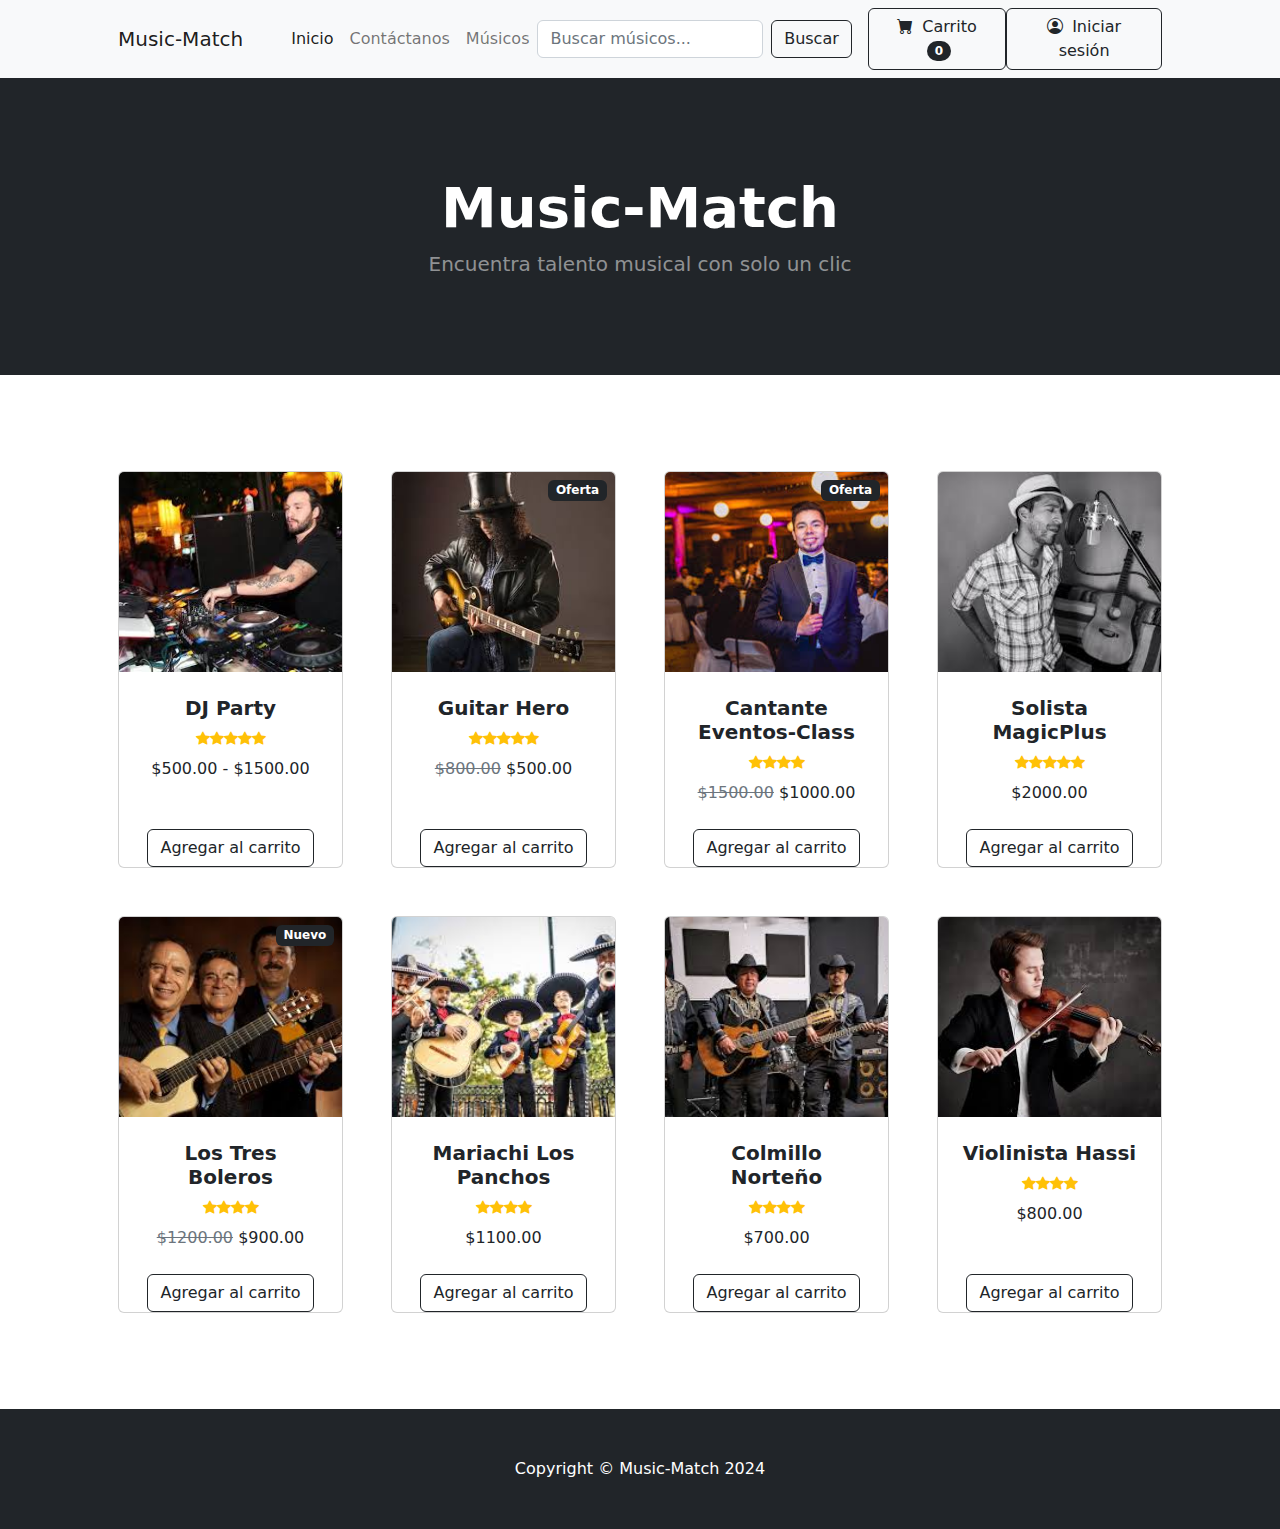
<file: index.html>
<!DOCTYPE html>
<html lang="en">
    <head>
        <meta charset="utf-8" />
        <meta name="viewport" content="width=device-width, initial-scale=1, shrink-to-fit=no" />
        <meta name="description" content="" />
        <meta name="author" content="" />
        <title>Music-Match</title>
        <!-- Favicon-->
        <link rel="icon" type="image/x-icon" href="assets/favicon.ico" />
        <!-- Bootstrap icons-->
        <link href="https://cdn.jsdelivr.net/npm/bootstrap-icons@1.5.0/font/bootstrap-icons.css" rel="stylesheet" />
        <!-- Core theme CSS (includes Bootstrap)-->
        <link href="css/styles.css" rel="stylesheet" />
        <style>
            .card-img-top {
                height: 200px;
                object-fit: cover;
            }
            .card {
                height: 100%;
            }
        </style>
        <!-- Google tag (gtag.js) -->
<script async src="https://www.googletagmanager.com/gtag/js?id=G-BC1H8BNL30"></script>
<script>
  window.dataLayer = window.dataLayer || [];
  function gtag(){dataLayer.push(arguments);}
  gtag('js', new Date());

  gtag('config', 'G-BC1H8BNL30');
</script>
    </head>
    <body>
        <!-- Navigation-->
        <nav class="navbar navbar-expand-lg navbar-light bg-light">
            <div class="container px-4 px-lg-5">
                <a class="navbar-brand" href="index.html">Music-Match</a>
                <button class="navbar-toggler" type="button" data-bs-toggle="collapse" data-bs-target="#navbarSupportedContent" aria-controls="navbarSupportedContent" aria-expanded="false" aria-label="Toggle navigation"><span class="navbar-toggler-icon"></span></button>
                <div class="collapse navbar-collapse" id="navbarSupportedContent">
                    <ul class="navbar-nav me-auto mb-2 mb-lg-0 ms-lg-4">
                        <li class="nav-item"><a class="nav-link active" aria-current="page" href="index.html">Inicio</a></li>
                        <li class="nav-item"><a class="nav-link" href="about.html">Contáctanos</a></li>
                        <li class="nav-item"><a class="nav-link" href="catalog_all.html">Músicos</a></li>
                    </ul>
                    <form class="d-flex me-3" action="search.html" method="GET">
                        <input class="form-control me-2" type="search" name="query" placeholder="Buscar músicos..." aria-label="Search" />
                        <button class="btn btn-outline-dark" type="submit">Buscar</button>
                    </form>
                    <a class="btn btn-outline-dark" href="cart.html">
                        <i class="bi-cart-fill me-1"></i>
                        Carrito
                        <span class="badge bg-dark text-white ms-1 rounded-pill">0</span>
                    </a>
                    <div class="d-flex ms-auto">
                        <a href="register_login.html" class="btn btn-outline-dark">
                            <i class="bi bi-person-circle me-1"></i>
                            Iniciar sesión
                        </a>
                    </div>
                </div>
            </div>
        </nav>
        <!-- Header-->
        <header class="bg-dark py-5">
            <div class="container px-4 px-lg-5 my-5">
                <div class="text-center text-white">
                    <h1 class="display-4 fw-bolder">Music-Match</h1>
                    <p class="lead fw-normal text-white-50 mb-0">Encuentra talento musical con solo un clic</p>
                </div>
            </div>
        </header>
        <!-- Section-->
        <section class="py-5">
            <div class="container px-4 px-lg-5 mt-5">
                <div class="row gx-4 gx-lg-5 row-cols-2 row-cols-md-3 row-cols-xl-4 justify-content-center">
                    <!-- Músico 1 -->
                    <div class="col mb-5">
                        <div class="card h-100">
                            <a href="profile_music.html"><img class="card-img-top" src="assets/images/dj_party.JPG" alt="DJ Party" /></a>
                            <div class="card-body p-4">
                                <div class="text-center">
                                    <h5 class="fw-bolder">DJ Party</h5>
                                    <div class="d-flex justify-content-center small text-warning mb-2">
                                        <div class="bi-star-fill"></div>
                                        <div class="bi-star-fill"></div>
                                        <div class="bi-star-fill"></div>
                                        <div class="bi-star-fill"></div>
                                        <div class="bi-star-fill"></div>
                                    </div>
                                    $500.00 - $1500.00
                                </div>
                            </div>
                            <div class="text-center">
                                <a class="btn btn-outline-dark mt-auto add-to-cart" href="#" data-id="1" data-name="DJ Party" data-price="1500">Agregar al carrito</a>
                            </div>
                        </div>
                    </div>

                    <!-- Músico 2 -->
                    <div class="col mb-5">
                        <div class="card h-100">
                            <div class="badge bg-dark text-white position-absolute" style="top: 0.5rem; right: 0.5rem">Oferta</div>
                            <a href="profile_music.html"><img class="card-img-top" src="assets/images/guitar_hero.JPG" alt="Guitar Hero" /></a>
                            <div class="card-body p-4">
                                <div class="text-center">
                                    <h5 class="fw-bolder">Guitar Hero</h5>
                                    <div class="d-flex justify-content-center small text-warning mb-2">
                                        <div class="bi-star-fill"></div>
                                        <div class="bi-star-fill"></div>
                                        <div class="bi-star-fill"></div>
                                        <div class="bi-star-fill"></div>
                                        <div class="bi-star-fill"></div>
                                    </div>
                                    <span class="text-muted text-decoration-line-through">$800.00</span>
                                    $500.00
                                </div>
                            </div>
                            <div class="text-center">
                                <a class="btn btn-outline-dark mt-auto add-to-cart" href="#" data-id="2" data-name="Guitar Hero" data-price="500">Agregar al carrito</a>
                            </div>
                        </div>
                    </div>

                    <!-- Músico 3 -->
                    <div class="col mb-5">
                        <div class="card h-100">
                            <div class="badge bg-dark text-white position-absolute" style="top: 0.5rem; right: 0.5rem">Oferta</div>
                            <a href="profile_music.html"><img class="card-img-top" src="assets/images/animador.jpg" alt="Cantante Eventos-Class" /></a>
                            <div class="card-body p-4">
                                <div class="text-center">
                                    <h5 class="fw-bolder">Cantante Eventos-Class</h5>
                                    <div class="d-flex justify-content-center small text-warning mb-2">
                                        <div class="bi-star-fill"></div>
                                        <div class="bi-star-fill"></div>
                                        <div class="bi-star-fill"></div>
                                        <div class="bi-star-fill"></div>
                                    </div>
                                    <span class="text-muted text-decoration-line-through">$1500.00</span>
                                    $1000.00
                                </div>
                            </div>
                            <div class="text-center">
                                <a class="btn btn-outline-dark mt-auto add-to-cart" href="#" data-id="3" data-name="Cantante Eventos-Class" data-price="1000">Agregar al carrito</a>
                            </div>
                        </div>
                    </div>

                    <!-- Músico 4 -->
                    <div class="col mb-5">
                        <div class="card h-100">
                            <a href="profile_music.html"><img class="card-img-top" src="assets/images/solista_mg.jpg" alt="Solista MagicPlus" /></a>
                            <div class="card-body p-4">
                                <div class="text-center">
                                    <h5 class="fw-bolder">Solista MagicPlus</h5>
                                    <div class="d-flex justify-content-center small text-warning mb-2">
                                        <div class="bi-star-fill"></div>
                                        <div class="bi-star-fill"></div>
                                        <div class="bi-star-fill"></div>
                                        <div class="bi-star-fill"></div>
                                        <div class="bi-star-fill"></div>
                                    </div>
                                    $2000.00
                                </div>
                            </div>
                            <div class="text-center">
                                <a class="btn btn-outline-dark mt-auto add-to-cart" href="#" data-id="4" data-name="Solista MagicPlus" data-price="2000">Agregar al carrito</a>
                            </div>
                        </div>
                    </div>

                    <!-- Músico 5 -->
                    <div class="col mb-5">
                        <div class="card h-100">
                            <div class="badge bg-dark text-white position-absolute" style="top: 0.5rem; right: 0.5rem">Nuevo</div>
                            <a href="profile_music.html"><img class="card-img-top" src="assets/images/trio_musical.jpeg" alt="Los Tres Boleros" /></a>
                            <div class="card-body p-4">
                                <div class="text-center">
                                    <h5 class="fw-bolder">Los Tres Boleros</h5>
                                    <div class="d-flex justify-content-center small text-warning mb-2">
                                        <div class="bi-star-fill"></div>
                                        <div class="bi-star-fill"></div>
                                        <div class="bi-star-fill"></div>
                                        <div class="bi-star-fill"></div>
                                    </div>
                                    <span class="text-muted text-decoration-line-through">$1200.00</span>
                                    $900.00
                                </div>
                            </div>
                            <div class="text-center">
                                <a class="btn btn-outline-dark mt-auto add-to-cart" href="#" data-id="5" data-name="Los Tres Boleros" data-price="900">Agregar al carrito</a>
                            </div>
                        </div>
                    </div>

                    <!-- Músico 6 -->
                    <div class="col mb-5">
                        <div class="card h-100">
                            <a href="profile_music.html"><img class="card-img-top" src="assets/images/mariachi.jpg" alt="Mariachi Los Panchos" /></a>
                            <div class="card-body p-4">
                                <div class="text-center">
                                    <h5 class="fw-bolder">Mariachi Los Panchos</h5>
                                    <div class="d-flex justify-content-center small text-warning mb-2">
                                        <div class="bi-star-fill"></div>
                                        <div class="bi-star-fill"></div>
                                        <div class="bi-star-fill"></div>
                                        <div class="bi-star-fill"></div>
                                    </div>
                                    $1100.00
                                </div>
                            </div>
                            <div class="text-center">
                                <a class="btn btn-outline-dark mt-auto add-to-cart" href="#" data-id="6" data-name="Mariachi Los Panchos" data-price="1100">Agregar al carrito</a>
                            </div>
                        </div>
                    </div>

                    <!-- Músico 7 -->
                    <div class="col mb-5">
                        <div class="card h-100">
                            <a href="profile_music.html"><img class="card-img-top" src="assets/images/norteño.jpeg" alt="Colmillo Norteño" /></a>
                            <div class="card-body p-4">
                                <div class="text-center">
                                    <h5 class="fw-bolder">Colmillo Norteño</h5>
                                    <div class="d-flex justify-content-center small text-warning mb-2">
                                        <div class="bi-star-fill"></div>
                                        <div class="bi-star-fill"></div>
                                        <div class="bi-star-fill"></div>
                                        <div class="bi-star-fill"></div>
                                    </div>
                                    $700.00
                                </div>
                            </div>
                            <div class="text-center">
                                <a class="btn btn-outline-dark mt-auto add-to-cart" href="#" data-id="7" data-name="Colmillo Norteño" data-price="700">Agregar al carrito</a>
                            </div>
                        </div>
                    </div>

                    <!-- Músico 8 -->
                    <div class="col mb-5">
                        <div class="card h-100">
                            <a href="profile_music.html"><img class="card-img-top" src="assets/images/Violinista.jpeg" alt="Violinista Hassi" /></a>
                            <div class="card-body p-4">
                                <div class="text-center">
                                    <h5 class="fw-bolder">Violinista Hassi</h5>
                                    <div class="d-flex justify-content-center small text-warning mb-2">
                                        <div class="bi-star-fill"></div>
                                        <div class="bi-star-fill"></div>
                                        <div class="bi-star-fill"></div>
                                        <div class="bi-star-fill"></div>
                                    </div>
                                    $800.00
                                </div>
                            </div>
                            <div class="text-center">
                                <a class="btn btn-outline-dark mt-auto add-to-cart" href="#" data-id="8" data-name="Violinista Hassi" data-price="800">Agregar al carrito</a>
                            </div>
                        </div>
                    </div>
                </div>
            </div>
        </section>
        <!-- Footer-->
        <footer class="py-5 bg-dark">
            <div class="container"><p class="m-0 text-center text-white">Copyright &copy; Music-Match 2024</p></div>
        </footer>
        <!-- Bootstrap core JS-->
        <script src="https://cdn.jsdelivr.net/npm/bootstrap@5.2.3/dist/js/bootstrap.bundle.min.js"></script>
        <!-- Core theme JS-->
        <script src="js/scripts.js"></script>
    </body>
</html>
</file>
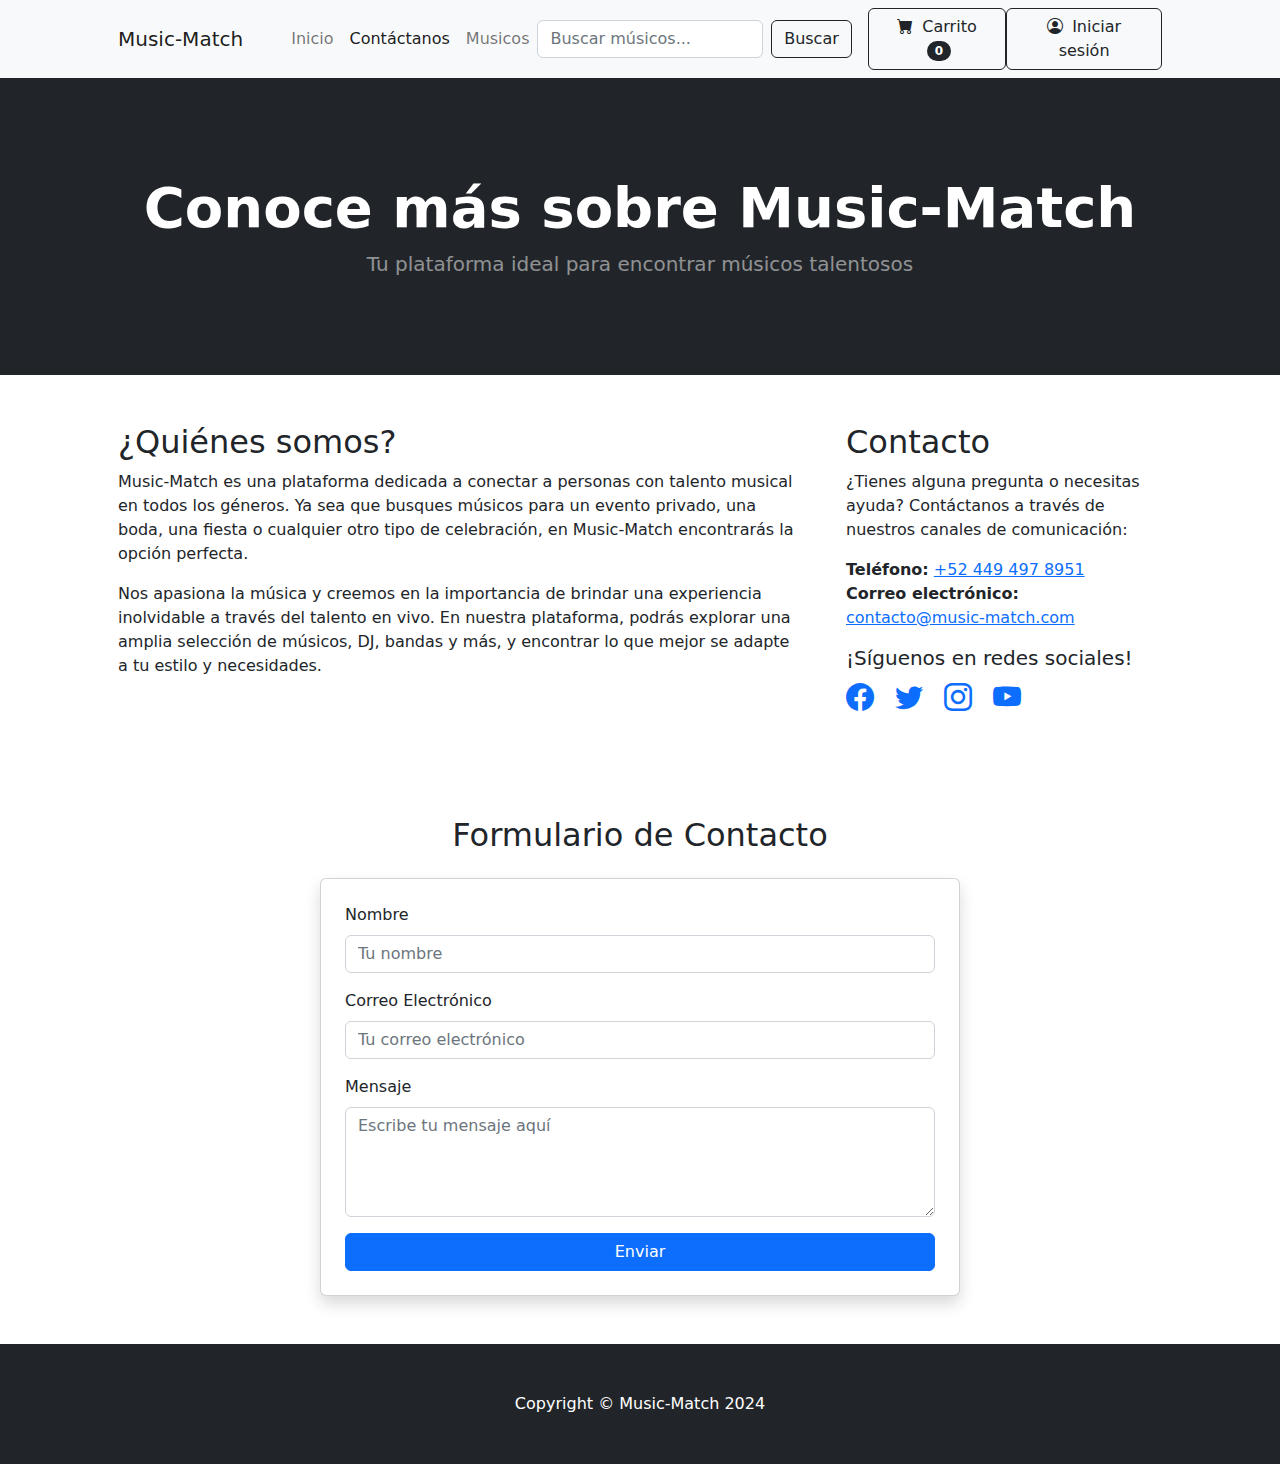
<file: about.html>
<!DOCTYPE html>
<html lang="en">
<head>
    <meta charset="utf-8" />
    <meta name="viewport" content="width=device-width, initial-scale=1, shrink-to-fit=no" />
    <meta name="description" content="Conoce más sobre Music-Match" />
    <meta name="author" content="" />
    <title>Sobre Nosotros - Music-Match</title>
    <!-- Favicon-->
    <link rel="icon" type="image/x-icon" href="assets/favicon.ico" />
    <!-- Bootstrap icons-->
    <link href="https://cdn.jsdelivr.net/npm/bootstrap-icons@1.5.0/font/bootstrap-icons.css" rel="stylesheet" />
    <!-- Core theme CSS (includes Bootstrap)-->
    <link href="css/styles.css" rel="stylesheet" />
    <!-- Google tag (gtag.js) -->
<script async src="https://www.googletagmanager.com/gtag/js?id=G-BC1H8BNL30"></script>
<script>
  window.dataLayer = window.dataLayer || [];
  function gtag(){dataLayer.push(arguments);}
  gtag('js', new Date());

  gtag('config', 'G-BC1H8BNL30');
</script>
</head>
<body>
    <!-- Navigation-->
    <nav class="navbar navbar-expand-lg navbar-light bg-light">
        <div class="container px-4 px-lg-5">
            <a class="navbar-brand" href="index.html">Music-Match</a>
            <button class="navbar-toggler" type="button" data-bs-toggle="collapse" data-bs-target="#navbarSupportedContent" aria-controls="navbarSupportedContent" aria-expanded="false" aria-label="Toggle navigation">
                <span class="navbar-toggler-icon"></span>
            </button>
            <div class="collapse navbar-collapse" id="navbarSupportedContent">
                <ul class="navbar-nav me-auto mb-2 mb-lg-0 ms-lg-4">
                    <li class="nav-item"><a class="nav-link" href="index.html">Inicio</a></li>
                    <li class="nav-item"><a class="nav-link active" aria-current="page" href="about.html">Contáctanos</a></li>
                    <li class="nav-item"><a class="nav-link" href="catalog_all.html">Musicos</a></li>
                </ul>
                <form class="d-flex me-3" action="search.html" method="GET">
                    <input class="form-control me-2" type="search" name="query" placeholder="Buscar músicos..." aria-label="Search" />
                    <button class="btn btn-outline-dark" type="submit">Buscar</button>
                </form>
                <a class="btn btn-outline-dark" href="cart.html">
                    <i class="bi-cart-fill me-1"></i>
                    Carrito
                    <span class="badge bg-dark text-white ms-1 rounded-pill">0</span>
                </a>
                <div class="d-flex ms-auto">
                    <a href="register_login.html" class="btn btn-outline-dark">
                        <i class="bi bi-person-circle me-1"></i>
                        Iniciar sesión
                    </a>
                </div>
            </div>
        </div>
    </nav>
    <!-- Header-->
    <header class="bg-dark py-5">
        <div class="container px-4 px-lg-5 my-5">
            <div class="text-center text-white">
                <h1 class="display-4 fw-bolder">Conoce más sobre Music-Match</h1>
                <p class="lead fw-normal text-white-50 mb-0">Tu plataforma ideal para encontrar músicos talentosos</p>
            </div>
        </div>
    </header>
    <!-- About Section-->
    <section class="py-5">
        <div class="container px-4 px-lg-5">
            <div class="row gx-4 gx-lg-5">
                <div class="col-lg-8">
                    <h2>¿Quiénes somos?</h2>
                    <p>Music-Match es una plataforma dedicada a conectar a personas con talento musical en todos los géneros. Ya sea que busques músicos para un evento privado, una boda, una fiesta o cualquier otro tipo de celebración, en Music-Match encontrarás la opción perfecta.</p>
                    <p>Nos apasiona la música y creemos en la importancia de brindar una experiencia inolvidable a través del talento en vivo. En nuestra plataforma, podrás explorar una amplia selección de músicos, DJ, bandas y más, y encontrar lo que mejor se adapte a tu estilo y necesidades.</p>
                </div>
                <div class="col-lg-4">
                    <h2>Contacto</h2>
                    <p>¿Tienes alguna pregunta o necesitas ayuda? Contáctanos a través de nuestros canales de comunicación:</p>
                    <ul class="list-unstyled">
                        <li><strong>Teléfono:</strong> <a href="tel:+524494978951">+52 449 497 8951</a></li>
                        <li><strong>Correo electrónico:</strong> <a href="mailto:contacto@music-match.com">contacto@music-match.com</a></li>
                    </ul>
                    <h5>¡Síguenos en redes sociales!</h5>
                    <a href="#"><i class="bi bi-facebook fs-3 me-3"></i></a>
                    <a href="#"><i class="bi bi-twitter fs-3 me-3"></i></a>
                    <a href="#"><i class="bi bi-instagram fs-3 me-3"></i></a>
                    <a href="#"><i class="bi bi-youtube fs-3"></i></a>
                </div>
            </div>
        </div>
    </section>
    <div class="d-flex justify-content-center py-5">
        <div class="col-lg-6 col-md-8">
            <h2 class="text-center mb-4">Formulario de Contacto</h2>
            <div class="card shadow">
                <div class="card-body p-4">
                    <form action="process_contact.php" method="POST">
                        <div class="mb-3">
                            <label for="name" class="form-label">Nombre</label>
                            <input type="text" class="form-control" id="name" name="name" placeholder="Tu nombre" required>
                        </div>
                        <div class="mb-3">
                            <label for="email" class="form-label">Correo Electrónico</label>
                            <input type="email" class="form-control" id="email" name="email" placeholder="Tu correo electrónico" required>
                        </div>
                        <div class="mb-3">
                            <label for="message" class="form-label">Mensaje</label>
                            <textarea class="form-control" id="message" name="message" rows="4" placeholder="Escribe tu mensaje aquí" required></textarea>
                        </div>
                        <div class="d-grid">
                            <button type="submit" class="btn btn-primary">Enviar</button>
                        </div>
                    </form>
                </div>
            </div>
        </div>
    </div>      
    <!-- Footer-->
    <footer class="py-5 bg-dark">
        <div class="container"><p class="m-0 text-center text-white">Copyright &copy; Music-Match 2024</p></div>
    </footer> 
       <!-- Bootstrap JS -->
    <script src="https://cdn.jsdelivr.net/npm/bootstrap@5.3.0/dist/js/bootstrap.bundle.min.js" integrity="sha384-4f0VHp54VtI70Wyyk1J+ypI0/1DvoOXLWg/zBzFVVW4s/VOW4hj4ya40P6KN7cZ+" crossorigin="anonymous"></script>
</body>
</html>
</file>
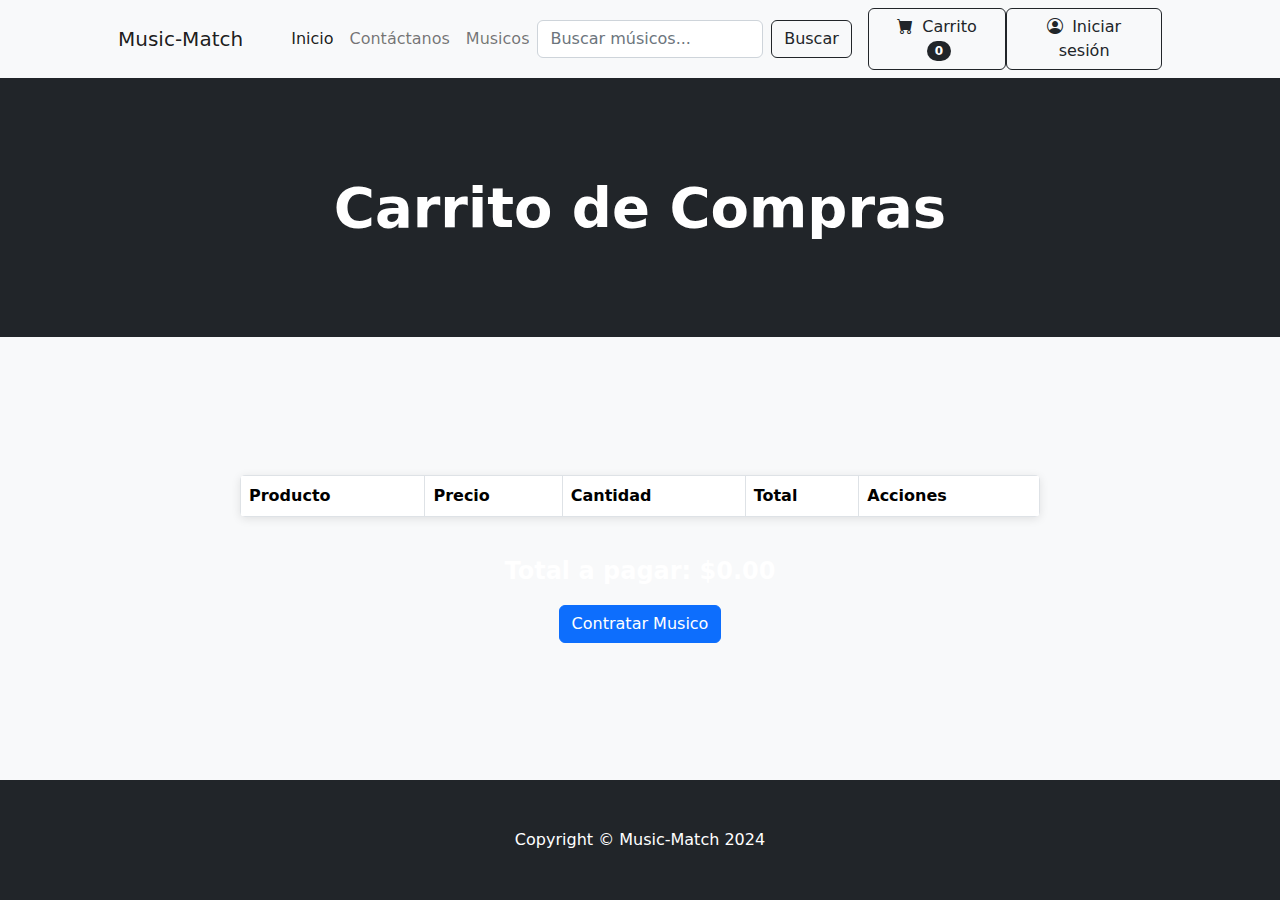
<file: cart.html>
<!DOCTYPE html>
<html lang="en">
<head>
    <meta charset="utf-8" />
    <meta name="viewport" content="width=device-width, initial-scale=1, shrink-to-fit=no" />
    <meta name="description" content="" />
    <meta name="author" content="" />
    <title>Music-Match</title>
    
    <link rel="icon" type="image/x-icon" href="assets/favicon.ico" />
    
    <link href="https://cdn.jsdelivr.net/npm/bootstrap-icons@1.5.0/font/bootstrap-icons.css" rel="stylesheet" />
    
    <link href="css/styles.css" rel="stylesheet" />
    <link href="https://cdn.jsdelivr.net/npm/bootstrap@5.3.0/dist/css/bootstrap.min.css" rel="stylesheet" integrity="sha384-QZyC35LxRpj57vL26Fokzlvw+huAA5r7jaNTPcDcz5e6Fbs9pD0EdrVYZbD8Jpfn" crossorigin="anonymous">
    <style>
        
        body {
            display: flex;
            flex-direction: column;
            min-height: 100vh;
            margin: 0;
            background-color: #f8f9fa; 
        }

        main {
            flex: 1; 
            display: flex;
            justify-content: center;
            align-items: center;
            flex-direction: column;
            padding: 20px;
        }

        h1 {
            margin-bottom: 20px;
            color: #ffffff; 
        }

        table {
            width: 100%;
            max-width: 800px; 
            margin-bottom: 20px;
            background-color: #ffffff; 
            border-radius: 5px;
            overflow: hidden; 
            box-shadow: 0 2px 10px rgba(0, 0, 0, 0.1); 
        }

        th {
            background-color: #007bff; 
            color: rgb(0, 0, 0); 
        }

        td {
            text-align: center; 
        }

        .total {
            font-size: 1.5rem;
            font-weight: bold;
            margin-top: 20px;
            color: #ffffff; 
        }

        footer {
            background-color: #343a40;
            color: white;
            text-align: center;
            padding: 10px 0;
        }

        .btn-danger {
            background-color: #dc3545; 
            border: none; 
        }

        .btn-danger:hover {
            background-color: #c82333; 
        }
    </style>
    <!-- Google tag (gtag.js) -->
<script async src="https://www.googletagmanager.com/gtag/js?id=G-BC1H8BNL30"></script>
<script>
  window.dataLayer = window.dataLayer || [];
  function gtag(){dataLayer.push(arguments);}
  gtag('js', new Date());

  gtag('config', 'G-BC1H8BNL30');
</script>
</head>
<body>
    <!-- Navigation-->
    <nav class="navbar navbar-expand-lg navbar-light bg-light">
        <div class="container px-4 px-lg-5">
            <a class="navbar-brand" href="index.html">Music-Match</a>
            <button class="navbar-toggler" type="button" data-bs-toggle="collapse" data-bs-target="#navbarSupportedContent" aria-controls="navbarSupportedContent" aria-expanded="false" aria-label="Toggle navigation"><span class="navbar-toggler-icon"></span></button>
            <div class="collapse navbar-collapse" id="navbarSupportedContent">
                <ul class="navbar-nav me-auto mb-2 mb-lg-0 ms-lg-4">
                    <li class="nav-item"><a class="nav-link active" aria-current="page" href="index.html">Inicio</a></li>
                    <li class="nav-item"><a class="nav-link" href="about.html">Contáctanos</a></li>
                    <li class="nav-item"><a class="nav-link" href="catalog_all.html">Musicos</a></li>
                </ul>

                <form class="d-flex me-3" action="search.html" method="GET">
                    <input class="form-control me-2" type="search" name="query" placeholder="Buscar músicos..." aria-label="Search" />
                    <button class="btn btn-outline-dark" type="submit">Buscar</button>
                </form>

                <a class="btn btn-outline-dark" href="cart.html">
                    <i class="bi-cart-fill me-1"></i>
                    Carrito
                    <span class="badge bg-dark text-white ms-1 rounded-pill">0</span>
                </a>

                <div class="d-flex ms-auto">
                    <a href="register_login.html" class="btn btn-outline-dark">
                        <i class="bi bi-person-circle me-1"></i>
                        Iniciar sesión
                    </a>
                </div>
            </div>
        </div>
    </nav>

    <header class="bg-dark py-5">
        <div class="container px-4 px-lg-5 my-5">
            <div class="text-center text-white">
                <h1 class="display-4 fw-bolder">Carrito de Compras</h1>
            </div>
        </div>
    </header>

    <main>
        
        <table class="table table-bordered">
            <thead>
                <tr>
                    <th>Producto</th>
                    <th>Precio</th>
                    <th>Cantidad</th>
                    <th>Total</th>
                    <th>Acciones</th>
                </tr>
            </thead>
            <tbody id="cart-items">
                
            </tbody>
        </table>

        <div class="total">
            Total a pagar: $<span id="cart-total">0.00</span>
        </div>

        <!-- Botón de pago -->
        <button class="btn btn-primary mt-3">
            <a href="https://buy.stripe.com/test_eVa7wz2QScW2bu09AA" target="_blank" class="link">
                Contratar Musico
                </a>
            </button>
        <script>
            document.addEventListener('DOMContentLoaded', () => {
                const cart = JSON.parse(localStorage.getItem('cart')) || [];

                function renderCart() {
                    const cartItemsContainer = document.getElementById('cart-items');
                    cartItemsContainer.innerHTML = '';

                    let total = 0;

                    cart.forEach((item, index) => {
                        const itemTotal = item.price * item.quantity;
                        total += itemTotal;

                        const row = document.createElement('tr');
                        row.innerHTML = `
                            <td>${item.name}</td>
                            <td>$${item.price.toFixed(2)}</td>
                            <td>${item.quantity}</td>
                            <td>$${itemTotal.toFixed(2)}</td>
                            <td><button class="btn btn-danger btn-sm" data-index="${index}">Eliminar</button></td>
                        `;
                        cartItemsContainer.appendChild(row);
                    });

                    document.getElementById('cart-total').textContent = total.toFixed(2);

                    // Event listeners para eliminar productos
                    const deleteButtons = document.querySelectorAll('.btn-danger');
                    deleteButtons.forEach(button => {
                        button.addEventListener('click', (event) => {
                            const itemIndex = event.target.getAttribute('data-index');
                            removeFromCart(itemIndex);
                        });
                    });
                }

                function removeFromCart(index) {
                    cart.splice(index, 1);
                    localStorage.setItem('cart', JSON.stringify(cart));
                    renderCart();
                }

                renderCart();
                // Redirigir al proceso de pago cuando se haga clic en el botón
                document.getElementById('checkout-button').addEventListener('click', () => {
                    window.location.href = 'checkout.html';  // Aquí redirige a la página de pago, donde se integrara Stripe o cualquier otro sistema de pago.
                });
            });
        </script>
    </main>

    <footer class="py-5 bg-dark">
        <div class="container"><p class="m-0 text-center text-white">Copyright &copy; Music-Match 2024</p></div>
    </footer>
    <!-- Bootstrap core JS-->
    <script src="https://cdn.jsdelivr.net/npm/bootstrap@5.2.3/dist/js/bootstrap.bundle.min.js"></script>
    <!-- Core theme JS-->
    <script src="js/scripts.js"></script>

    <!-- Bootstrap JS -->
    <script src="https://cdn.jsdelivr.net/npm/bootstrap@5.3.0/dist/js/bootstrap.bundle.min.js" integrity="sha384-4f0VHp54VtI70Wyyk1J+ypI0/1DvoOXLWg/zBzFVVW4s/VOW4hj4ya40P6KN7cZ+" crossorigin="anonymous"></script>
</body>
</html>
</file>
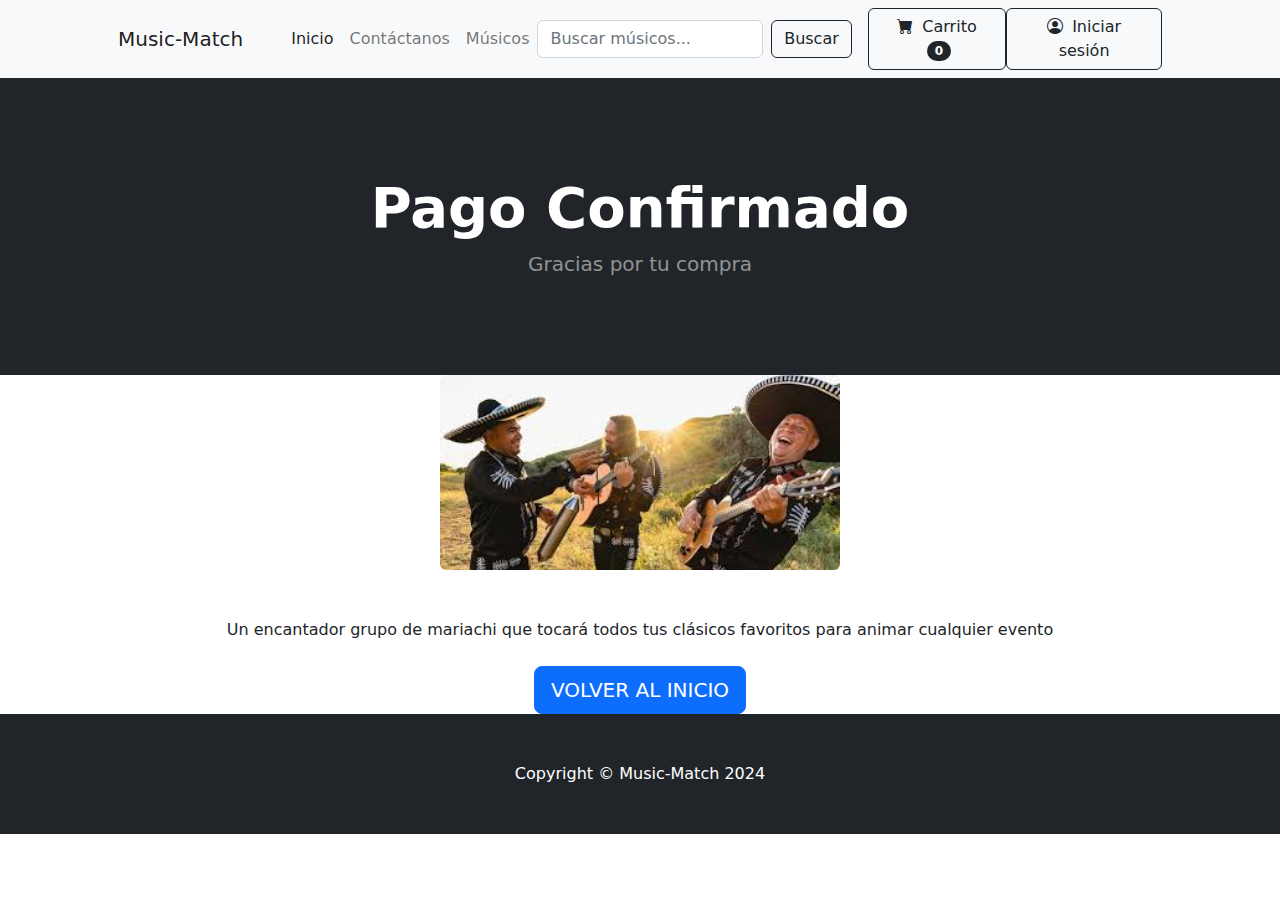
<file: confirmacion.html>
<!DOCTYPE html>
<html lang="en">
    <head>
        <meta charset="utf-8" />
        <meta name="viewport" content="width=device-width, initial-scale=1, shrink-to-fit=no" />
        <meta name="description" content="" />
        <meta name="author" content="" />
        <title>Music-Match</title>
        <!-- Favicon-->
        <link rel="icon" type="image/x-icon" href="assets/favicon.ico" />
        <!-- Bootstrap icons-->
        <link href="https://cdn.jsdelivr.net/npm/bootstrap-icons@1.5.0/font/bootstrap-icons.css" rel="stylesheet" />
        <!-- Core theme CSS (includes Bootstrap)-->
        <link href="css/styles.css" rel="stylesheet" />
        <style>
            .card-img-top {
                height: 200px;
                object-fit: cover;
            }
            .card {
                height: 100%;
            }
        </style>
        <!-- Google tag (gtag.js) -->
<script async src="https://www.googletagmanager.com/gtag/js?id=G-BC1H8BNL30"></script>
<script>
  window.dataLayer = window.dataLayer || [];
  function gtag(){dataLayer.push(arguments);}
  gtag('js', new Date());

  gtag('config', 'G-BC1H8BNL30');
</script>
    </head>
    <body>
        <!-- Navigation-->
        <nav class="navbar navbar-expand-lg navbar-light bg-light">
            <div class="container px-4 px-lg-5">
                <a class="navbar-brand" href="index.html">Music-Match</a>
                <button class="navbar-toggler" type="button" data-bs-toggle="collapse" data-bs-target="#navbarSupportedContent" aria-controls="navbarSupportedContent" aria-expanded="false" aria-label="Toggle navigation"><span class="navbar-toggler-icon"></span></button>
                <div class="collapse navbar-collapse" id="navbarSupportedContent">
                    <ul class="navbar-nav me-auto mb-2 mb-lg-0 ms-lg-4">
                        <li class="nav-item"><a class="nav-link active" aria-current="page" href="index.html">Inicio</a></li>
                        <li class="nav-item"><a class="nav-link" href="about.html">Contáctanos</a></li>
                        <li class="nav-item"><a class="nav-link" href="catalog_all.html">Músicos</a></li>
                    </ul>
                    <form class="d-flex me-3" action="search.html" method="GET">
                        <input class="form-control me-2" type="search" name="query" placeholder="Buscar músicos..." aria-label="Search" />
                        <button class="btn btn-outline-dark" type="submit">Buscar</button>
                    </form>
                    <a class="btn btn-outline-dark" href="cart.html">
                        <i class="bi-cart-fill me-1"></i>
                        Carrito
                        <span class="badge bg-dark text-white ms-1 rounded-pill">0</span>
                    </a>
                    <div class="d-flex ms-auto">
                        <a href="register_login.html" class="btn btn-outline-dark">
                            <i class="bi bi-person-circle me-1"></i>
                            Iniciar sesión
                        </a>
                    </div>
                </div>
            </div>
        </nav>
        <!-- Header-->
        <header class="bg-dark py-5">
            <div class="container px-4 px-lg-5 my-5">
                <div class="text-center text-white">
                    <h1 class="display-4 fw-bolder">Pago Confirmado</h1>
                    <p class="lead fw-normal text-white-50 mb-0">Gracias por tu compra</p>
                </div>
            </div>
        </header>
        <div class="text-center">
            <!-- Product Image -->
            <img class="img-fluid rounded mb-5" src="assets/images/mariachis.jpeg" alt="Jersey Barcelona" width="400" height="300" />
            <!-- Product Description -->
            <p class="mb-4">Un encantador grupo de mariachi que tocará todos tus clásicos favoritos para animar cualquier evento</p>
            <!-- Return Button -->
            <a class="btn btn-primary btn-lg text-uppercase" href="index.html">
                <i class="fas fa-home"></i> Volver al Inicio
            </a>
        </div>
         <!-- Footer-->
         <footer class="py-5 bg-dark">
            <div class="container"><p class="m-0 text-center text-white">Copyright &copy; Music-Match 2024</p></div>
        </footer>
        <!-- Bootstrap core JS-->
        <script src="https://cdn.jsdelivr.net/npm/bootstrap@5.2.3/dist/js/bootstrap.bundle.min.js"></script>
        <!-- Core theme JS-->
        <script src="js/scripts.js"></script>
    </body>
</html>
</file>
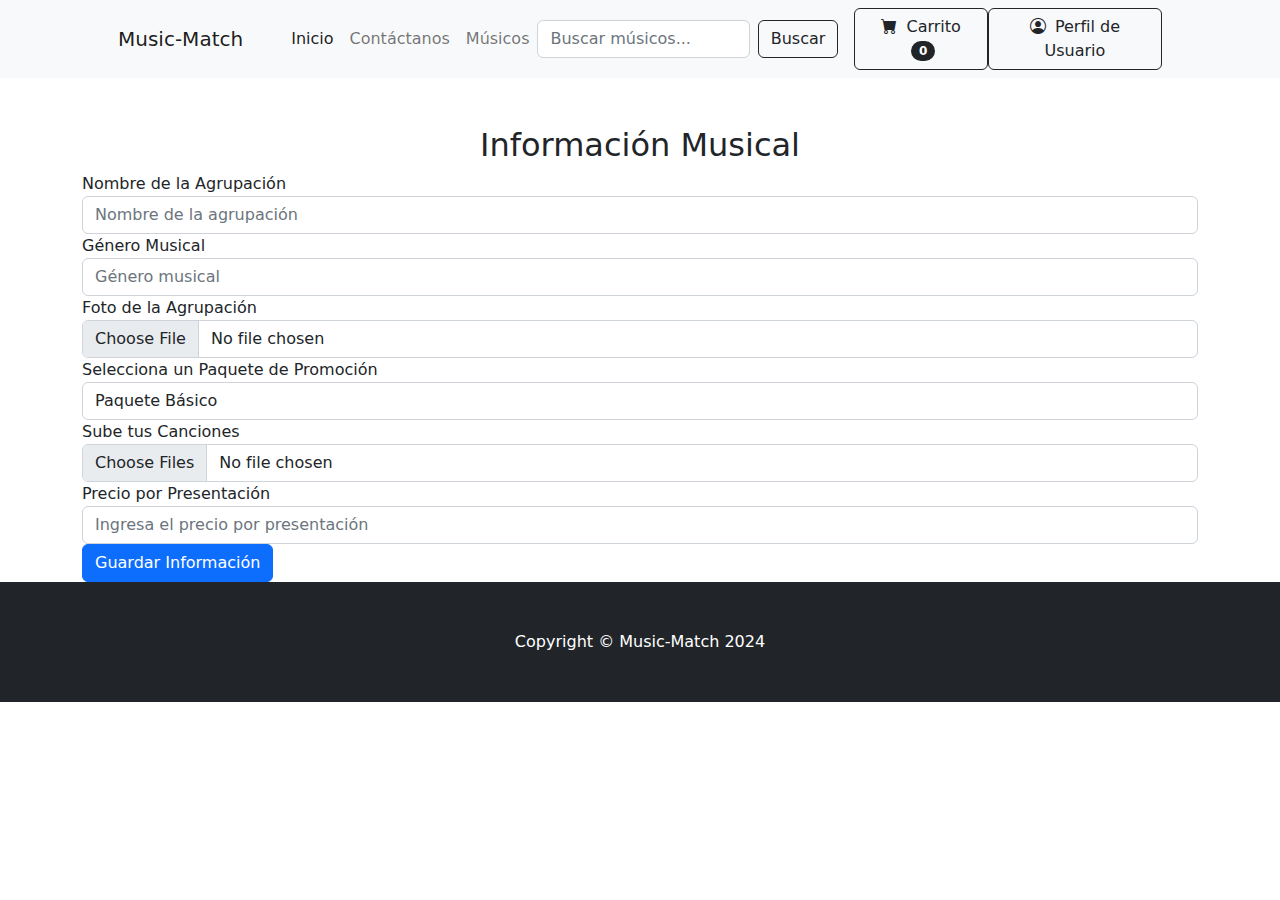
<file: musician_form.html>
<!DOCTYPE html>
<html lang="es">
    <head>
        <meta charset="utf-8" />
        <meta name="viewport" content="width=device-width, initial-scale=1, shrink-to-fit=no" />
        <meta name="description" content="Formulario de Información Musical" />
        <meta name="author" content="Music-Match" />
        <title>Music-Match | Información Musical</title>
        <!-- Favicon-->
        <link rel="icon" type="image/x-icon" href="assets/favicon.ico" />
        <!-- Bootstrap icons-->
        <link href="https://cdn.jsdelivr.net/npm/bootstrap-icons@1.5.0/font/bootstrap-icons.css" rel="stylesheet" />
        <!-- Core theme CSS (includes Bootstrap)-->
        <link href="css/styles.css" rel="stylesheet" />
        <!-- Google tag (gtag.js) -->
<script async src="https://www.googletagmanager.com/gtag/js?id=G-BC1H8BNL30"></script>
<script>
  window.dataLayer = window.dataLayer || [];
  function gtag(){dataLayer.push(arguments);}
  gtag('js', new Date());

  gtag('config', 'G-BC1H8BNL30');
</script>
    </head>
    <body>
        <!-- Navigation-->
        <nav class="navbar navbar-expand-lg navbar-light bg-light">
            <div class="container px-4 px-lg-5">
                <a class="navbar-brand" href="index.html">Music-Match</a>
                <button class="navbar-toggler" type="button" data-bs-toggle="collapse" data-bs-target="#navbarSupportedContent" aria-controls="navbarSupportedContent" aria-expanded="false" aria-label="Toggle navigation"><span class="navbar-toggler-icon"></span></button>
                <div class="collapse navbar-collapse" id="navbarSupportedContent">
                    <ul class="navbar-nav me-auto mb-2 mb-lg-0 ms-lg-4">
                        <li class="nav-item"><a class="nav-link active" aria-current="page" href="index.html">Inicio</a></li>
                        <li class="nav-item"><a class="nav-link" href="about.html">Contáctanos</a></li>
                        <li class="nav-item"><a class="nav-link" href="catalog_all.html">Músicos</a></li>
                    </ul>
                    <form class="d-flex me-3" action="search.html" method="GET">
                        <input class="form-control me-2" type="search" name="query" placeholder="Buscar músicos..." aria-label="Search" />
                        <button class="btn btn-outline-dark" type="submit">Buscar</button>
                    </form>
                    <a class="btn btn-outline-dark" href="cart.html">
                        <i class="bi-cart-fill me-1"></i>
                        Carrito
                        <span class="badge bg-dark text-white ms-1 rounded-pill">0</span>
                    </a>
                    <div class="d-flex ms-auto">
                        <a href="profile_user.html" class="btn btn-outline-dark">
                            <i class="bi bi-person-circle me-1"></i>
                            Perfil de Usuario 
                        </a>
                    </div>
                </div>
            </div>
        </nav>

        <!-- Formulario de Información Musical -->
        <div class="container mt-5">
            <h2 class="text-center">Información Musical</h2>
            <form>
                <!-- Información de la agrupación -->
                <div class="form-group">
                    <label for="bandName">Nombre de la Agrupación</label>
                    <input type="text" class="form-control" id="bandName" placeholder="Nombre de la agrupación">
                </div>
                <div class="form-group">
                    <label for="genre">Género Musical</label>
                    <input type="text" class="form-control" id="genre" placeholder="Género musical">
                </div>

                <!-- Subir fotos -->
                <div class="form-group">
                    <label for="bandPhoto">Foto de la Agrupación</label>
                    <input type="file" class="form-control" id="bandPhoto">
                </div>

                <!-- Información de Paquetes -->
                <div class="form-group">
                    <label for="promotionPackage">Selecciona un Paquete de Promoción</label>
                    <select class="form-control" id="promotionPackage">
                        <option>Paquete Básico</option>
                        <option>Paquete Intermedio</option>
                        <option>Paquete Premium</option>
                    </select>
                </div>

                <!-- Cargar Canciones -->
                <div class="form-group">
                    <label for="songFiles">Sube tus Canciones</label>
                    <input type="file" class="form-control" id="songFiles" multiple>
                </div>

                <!-- Precios -->
                <div class="form-group">
                    <label for="price">Precio por Presentación</label>
                    <input type="number" class="form-control" id="price" placeholder="Ingresa el precio por presentación">
                </div>

                <div>
                <!-- Botón de Enviar -->
                <button type="submit" class="btn btn-primary btn-block">Guardar Información</button>
                </div>
            </form>
        </div>

        <!-- Footer-->
        <footer class="py-5 bg-dark">
            <div class="container"><p class="m-0 text-center text-white">Copyright &copy; Music-Match 2024</p></div>
        </footer>

        <!-- Bootstrap core JS-->
        <script src="https://cdn.jsdelivr.net/npm/bootstrap@5.2.3/dist/js/bootstrap.bundle.min.js"></script>
        <!-- Core theme JS-->
        <script src="js/scripts.js"></script>
    </body>
</html>
</file>
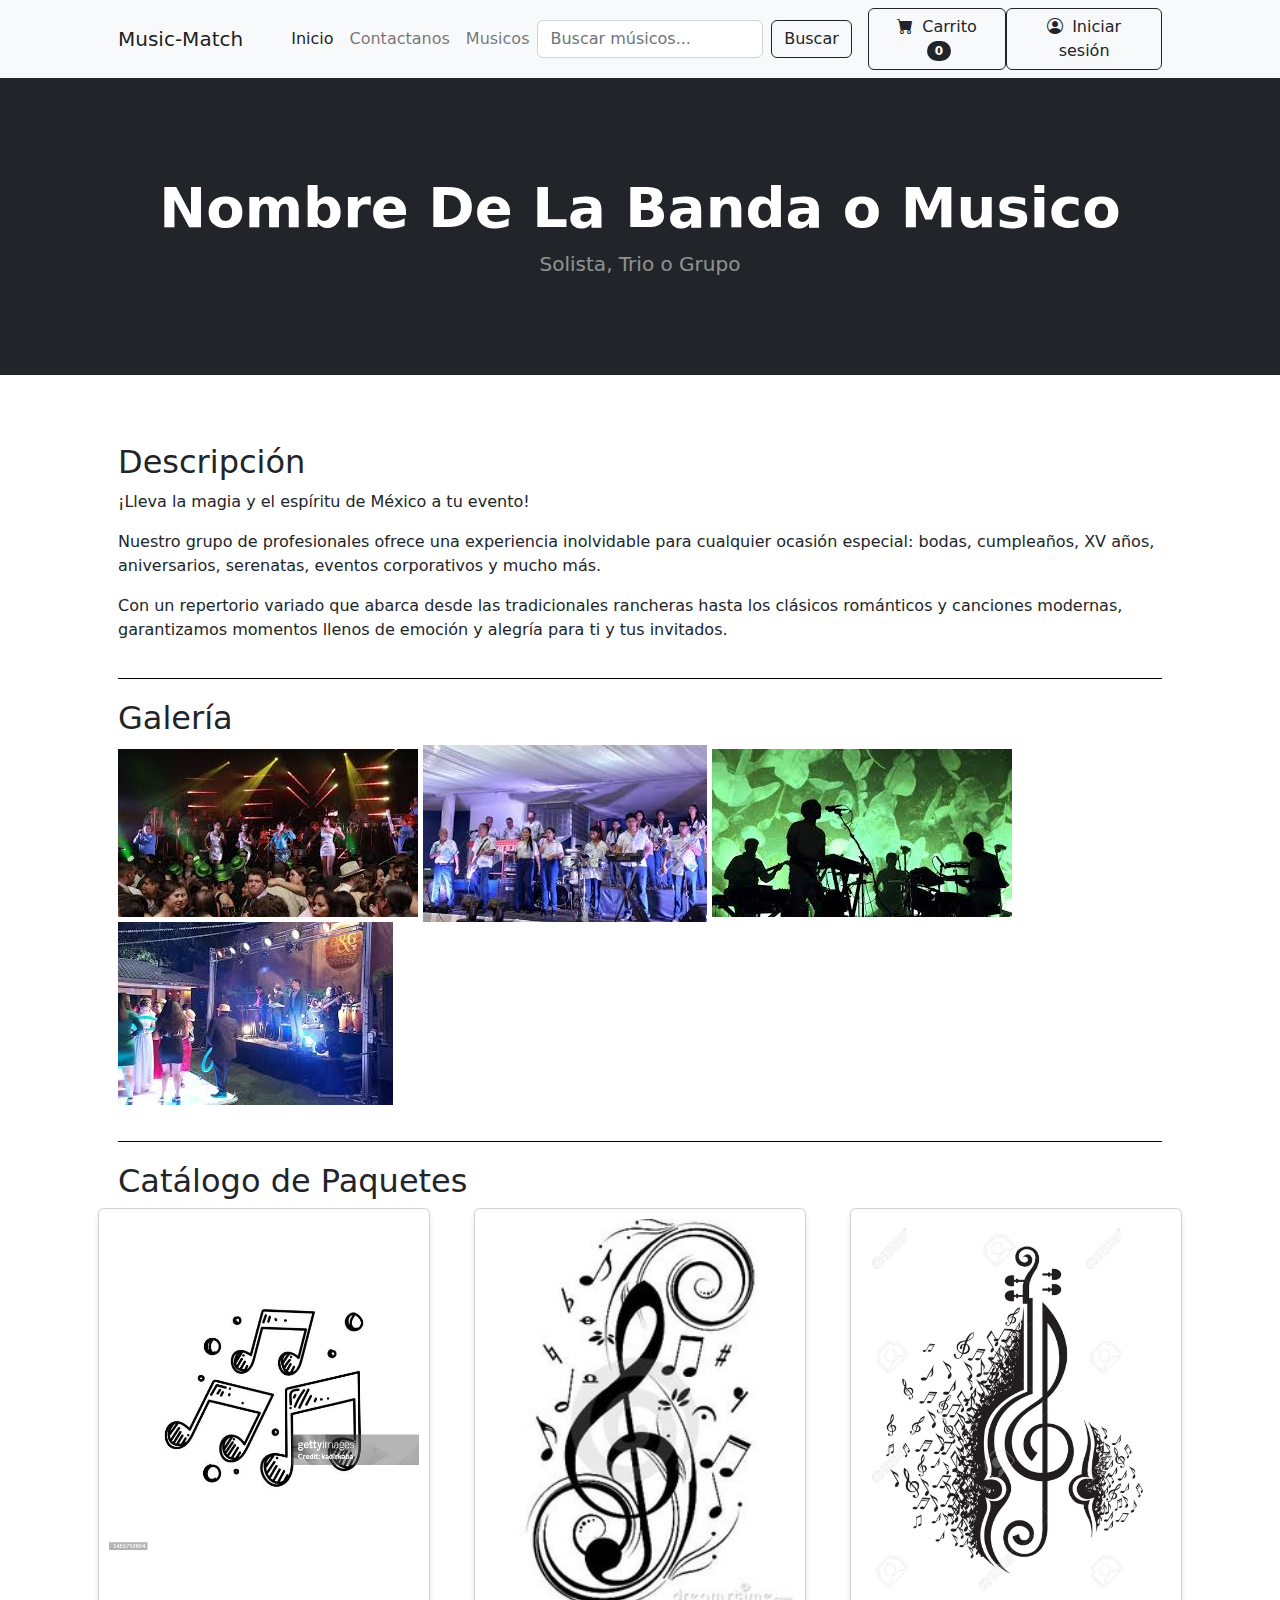
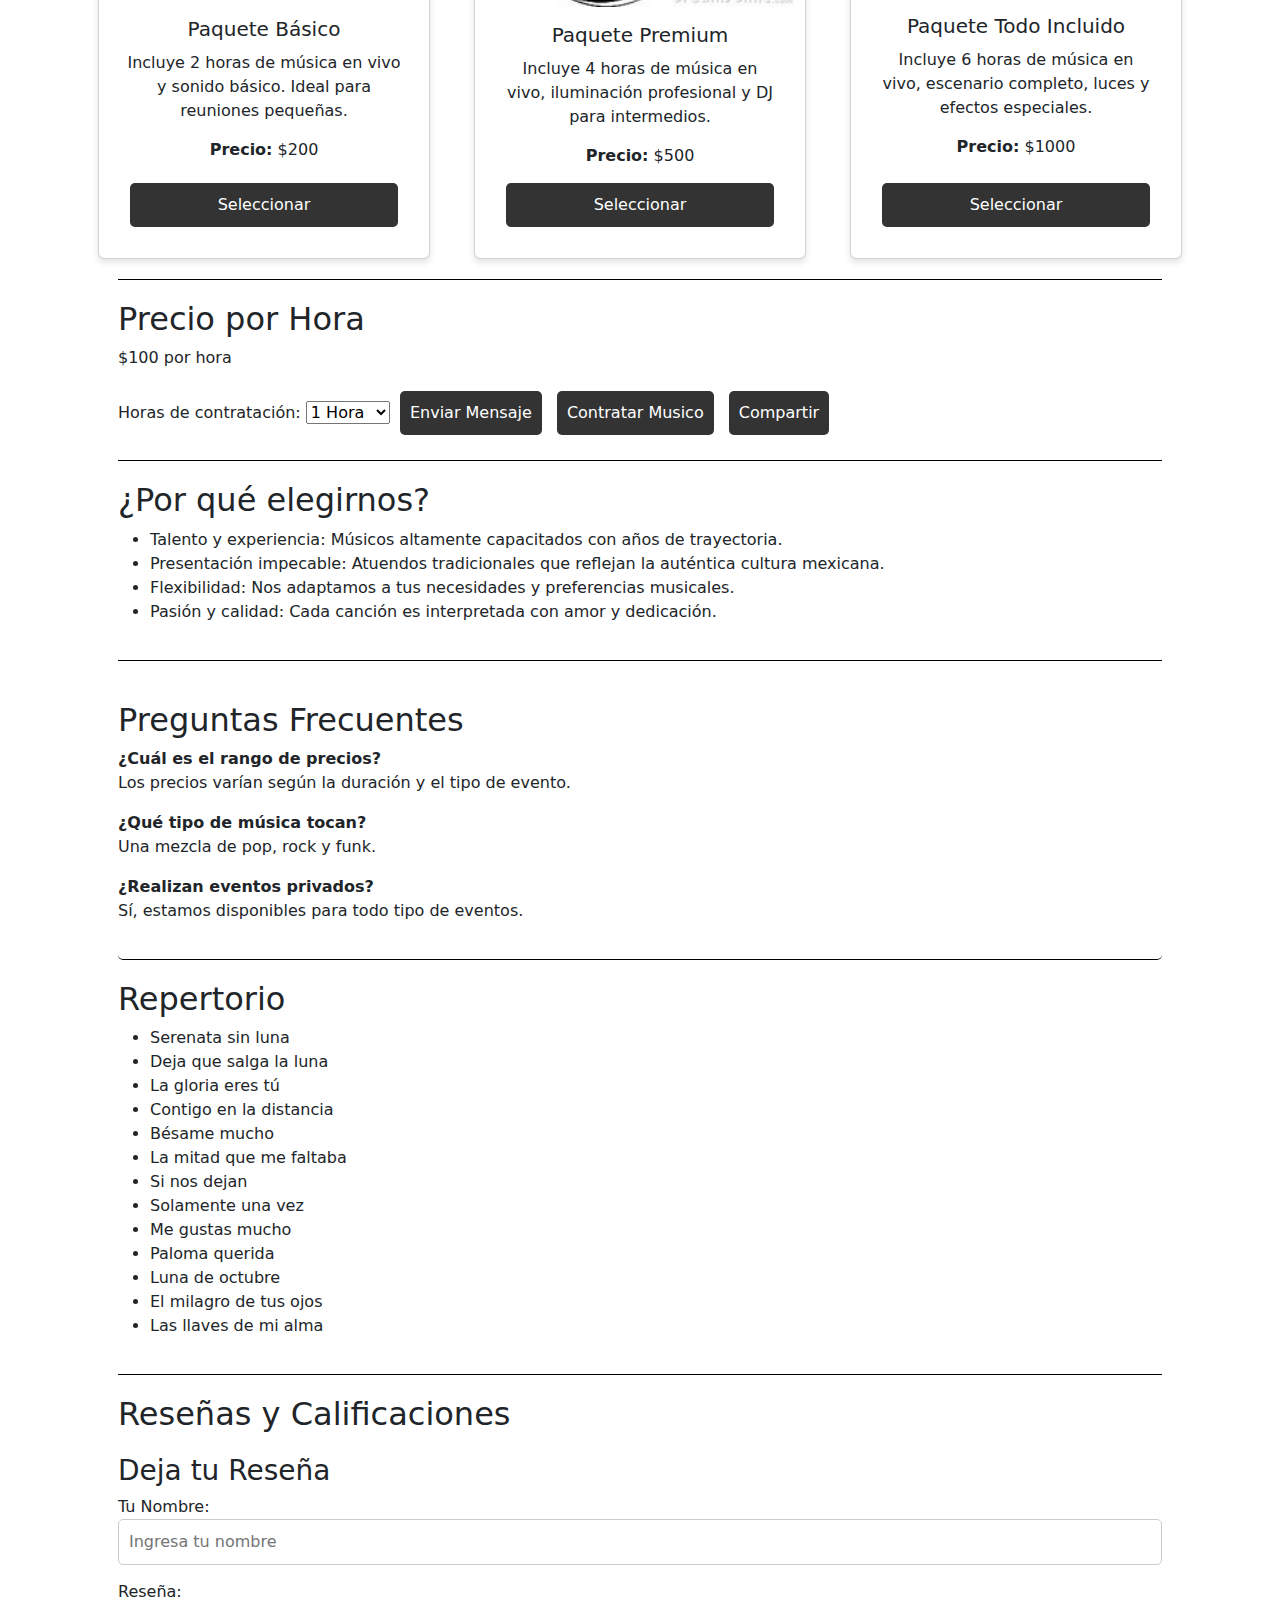
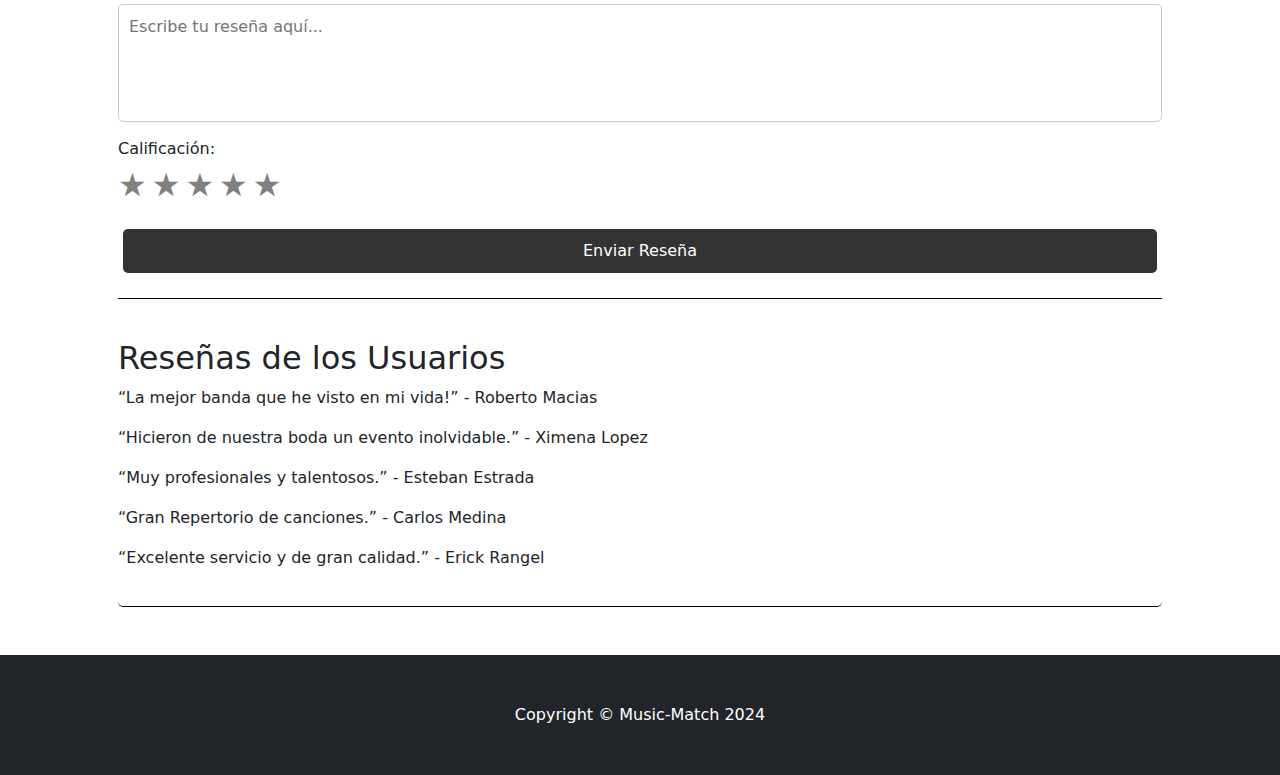
<file: profile_music.html>
<!DOCTYPE html>
<html lang="en">

<head>
    <meta charset="utf-8" />
    <meta name="viewport" content="width=device-width, initial-scale=1, shrink-to-fit=no" />
    <meta name="description" content="" />
    <meta name="author" content="" />
    <title>Music-Match</title>
    <link rel="icon" type="image/x-icon" href="assets/favicon.ico" />
    <link href="https://cdn.jsdelivr.net/npm/bootstrap-icons@1.5.0/font/bootstrap-icons.css" rel="stylesheet" />
    <link href="css/styles.css" rel="stylesheet" />
    <style>
        .gallery {
            display: flex;
            justify-content: space-between;
        }

        .gallery img {
            width: 30%;
            height: auto;
            margin: 10px;
        }

        .comments,
        .faq {
            background: #fff;
            padding: 20px;
            border-radius: 5px;
            margin-top: 20px;
        }

        .section {
            border-bottom: 1px solid black;
            padding: 20px 0;
        }

        .button {
            background-color: #333;
            color: #fff;
            padding: 10px;
            border: none;
            cursor: pointer;
            margin: 5px;
        }

        .card img {
            width: 100%;
            height: 200px;
            object-fit: cover;
        }

        .card {
            height: 100%;
            display: flex;
            flex-direction: column;
            justify-content: space-between;
        }

        .card-body {
            flex-grow: 1;
        }

        .card {
            transition: transform 0.3s ease, box-shadow 0.3s ease;
            overflow: hidden;
            position: relative;
        }

        .card img {
            width: 100%;
            height: auto;
        }

        .card:hover {
            transform: scale(1.1);
            box-shadow: 0 10px 20px rgba(0, 0, 0, 0.3);
        }

        .row {
            display: flex;
            flex-wrap: nowrap;
            justify-content: center;
            gap: 20px;
        }

        .card {
            display: flex;
            flex-direction: column;
            justify-content: space-between;
            align-items: center;
            text-align: center;
            height: 100%;
            padding: 10px;
            box-shadow: 0 4px 6px rgba(0, 0, 0, 0.1);
            transition: transform 0.3s ease, box-shadow 0.3s ease;
        }

        .card-body {
            flex-grow: 1;
            display: flex;
            flex-direction: column;
            justify-content: space-between;
            text-align: center;
        }

        .card-body h5 {
            margin-bottom: 10px;
        }

        .card-body p {
            margin-bottom: 15px;
        }

        .card-body button {
            margin-top: auto;
        }

        /* General */
        .add-review,
        .reviews-list {
            margin-top: 20px;
        }

        .add-review form {
            display: flex;
            flex-direction: column;
            gap: 15px;
        }

        .form-group {
            display: flex;
            flex-direction: column;
        }

        input,
        textarea {
            padding: 10px;
            border: 1px solid #ccc;
            border-radius: 5px;
            font-size: 1em;
        }

        textarea {
            resize: none;
        }

        button {
            background-color: #333;
            color: white;
            padding: 10px 15px;
            border: none;
            border-radius: 5px;
            font-size: 1em;
            cursor: pointer;
            transition: background-color 0.3s;
        }

        button:hover {
            background-color: #555;
        }

        .rating {
            display: flex;
            flex-direction: row-reverse;
            /* Esto invierte el orden de interacción */
            justify-content: left;
            /* Asegura que las estrellas estén centradas */
            gap: 5px;
            /* Espacio entre las estrellas */
        }

        .rating input {
            display: none;
            /* Oculta los radios */
        }

        .rating label {
            font-size: 2rem;
            color: gray;
            cursor: pointer;
        }

        .rating input:checked~label {
            color: gold;
        }

        .rating label:hover,
        .rating label:hover~label {
            color: gold;
        }

        /* Reseñas */
        .review-cards {
            display: flex;
            flex-direction: column;
            gap: 20px;
            margin-top: 20px;
        }

        .review-card {
            background: #f9f9f9;
            border: 1px solid #ddd;
            border-radius: 10px;
            padding: 20px;
            box-shadow: 0 2px 5px rgba(0, 0, 0, 0.1);
        }

        .review-card h4 {
            margin: 0;
            font-size: 1.2em;
            color: #333;
        }

        .review-card p {
            margin: 5px 0;
        }

        .review-card .rating-display {
            color: #ffc107;
            font-size: 1.2em;
        }
    </style>
    <!-- Google tag (gtag.js) -->
<script async src="https://www.googletagmanager.com/gtag/js?id=G-BC1H8BNL30"></script>
<script>
  window.dataLayer = window.dataLayer || [];
  function gtag(){dataLayer.push(arguments);}
  gtag('js', new Date());

  gtag('config', 'G-BC1H8BNL30');
</script>
</head>

<body>
    <!-- Navigation-->
    <nav class="navbar navbar-expand-lg navbar-light bg-light">
        <div class="container px-4 px-lg-5">
            <a class="navbar-brand" href="index.html">Music-Match</a>
            <button class="navbar-toggler" type="button" data-bs-toggle="collapse"
                data-bs-target="#navbarSupportedContent" aria-controls="navbarSupportedContent" aria-expanded="false"
                aria-label="Toggle navigation"><span class="navbar-toggler-icon"></span></button>
            <div class="collapse navbar-collapse" id="navbarSupportedContent">
                <ul class="navbar-nav me-auto mb-2 mb-lg-0 ms-lg-4">
                    <li class="nav-item"><a class="nav-link active" aria-current="page" href="index.html">Inicio</a>
                    </li>
                    <li class="nav-item"><a class="nav-link" href="about.html">Contactanos</a></li>
                    <li class="nav-item"><a class="nav-link" href="catalog_all.html">Musicos</a></li>
                </ul>
                <form class="d-flex me-3" action="search.html" method="GET">
                    <input class="form-control me-2" type="search" name="query" placeholder="Buscar músicos..."
                        aria-label="Search" />
                    <button class="btn btn-outline-dark" type="submit">Buscar</button>
                </form>

                <a class="btn btn-outline-dark" href="cart.html">
                    <i class="bi-cart-fill me-1"></i>
                    Carrito
                    <span class="badge bg-dark text-white ms-1 rounded-pill">0</span>
                </a>

                <div class="d-flex ms-auto">
                    <a href="register_login.html" class="btn btn-outline-dark">
                        <i class="bi bi-person-circle me-1"></i>
                        Iniciar sesión
                    </a>
                </div>
            </div>
        </div>
    </nav>

    <!-- Header-->
    <header class="bg-dark py-5">
        <div class="container px-4 px-lg-5 my-5">
            <div class="text-center text-white">
                <h1 class="display-4 fw-bolder">Nombre De La Banda o Musico</h1>
                <p class="lead fw-normal text-white-50 mb-0">Solista, Trio o Grupo</p>
            </div>
        </div>
    </header>

    <div class="container px-4 px-lg-5 my-5">
        <section class="section">
            <h2>Descripción</h2>
            <p>¡Lleva la magia y el espíritu de México a tu evento!</p>
            <p>Nuestro grupo de profesionales ofrece una experiencia inolvidable
                para cualquier ocasión especial: bodas, cumpleaños, XV años, aniversarios, serenatas,
                eventos corporativos y mucho más.</p>
            <p>Con un repertorio variado que abarca desde las tradicionales rancheras hasta los clásicos
                románticos y canciones modernas, garantizamos momentos llenos de emoción y alegría para ti y tus
                invitados.
            </p>
        </section>

        <section class="section">
            <h2>Galería</h2>
            <p><img src="assets/images/galeria1.jpeg" alt="Banda tocando en un evento">
                <img src="assets/images/galeria 2.jpeg" alt="Banda en una fiesta">
                <img src="assets/images/galeria 3.jpeg" alt="Banda en una boda">
                <img src="assets/images/galeria 5.jpeg" alt="Banda en una boda">
            </p>
        </section>

        <!-- Catálogo de Paquetes -->
        <section class="section">
            <h2>Catálogo de Paquetes</h2>
            <div class="row">
                <div class="col-md-4">
                    <div class="card"><br>
                        <img src="assets/images/basico.jpg" class="card-img-top" alt="Paquete Básico">
                        <div class="card-body"><br><br>
                            <h5 class="card-title">Paquete Básico</h5>
                            <p class="card-text">Incluye 2 horas de música en vivo y sonido básico. Ideal para reuniones
                                pequeñas.</p>
                            <p><strong>Precio:</strong> $200</p>
                            <button class="button">Seleccionar</button>
                        </div>
                    </div>
                </div>
                <div class="col-md-4">
                    <div class="card">
                        <img src="assets/images/premium.jpg" class="card-img-top" alt="Paquete Premium">
                        <div class="card-body">
                            <h5 class="card-title">Paquete Premium</h5>
                            <p class="card-text">Incluye 4 horas de música en vivo, iluminación profesional y DJ para
                                intermedios.</p>
                            <p><strong>Precio:</strong> $500</p>
                            <button class="button">Seleccionar</button>
                        </div>
                    </div>
                </div>
                <div class="col-md-4">
                    <div class="card">
                        <img src="assets/images/todo_incluido.jpg" class="card-img-top" alt="Paquete Todo Incluido">
                        <div class="card-body">
                            <h5 class="card-title">Paquete Todo Incluido</h5>
                            <p class="card-text">Incluye 6 horas de música en vivo, escenario completo, luces y efectos
                                especiales.</p>
                            <p><strong>Precio:</strong> $1000</p>
                            <button class="button">Seleccionar</button>
                        </div>
                    </div>
                </div>
            </div>
        </section>

        <section class="section">
            <h2>Precio por Hora</h2>
            <p>$100 por hora</p>
            <label for="hours">Horas de contratación:</label>
            <select id="hours">
                <option value="1">1 Hora</option>
                <option value="2">2 Horas</option>
                <option value="3">3 Horas</option>
                <option value="4">4 Horas</option>
            </select>
            <button class="button">Enviar Mensaje</button>
            <button class="button">
            <a href="https://buy.stripe.com/test_eVa7wz2QScW2bu09AA" target="_blank" class="link">
                Contratar Musico
                </a>
            </button>
            <button class="button">Compartir</button>
        </section>

        <section class="section">
            <h2>¿Por qué elegirnos?</h2>
            <ul>
                <li>Talento y experiencia: Músicos altamente capacitados con años de trayectoria.</li>
                <li>Presentación impecable: Atuendos tradicionales que reflejan la auténtica cultura mexicana.</li>
                <li>Flexibilidad: Nos adaptamos a tus necesidades y preferencias musicales.</li>
                <li>Pasión y calidad: Cada canción es interpretada con amor y dedicación.</li>
            </ul>
        </section>

        <section class="section faq">
            <h2>Preguntas Frecuentes</h2>
            <p><strong>¿Cuál es el rango de precios?</strong><br>Los precios varían según la duración y el tipo de
                evento.</p>
            <p><strong>¿Qué tipo de música tocan?</strong><br>Una mezcla de pop, rock y funk.</p>
            <p><strong>¿Realizan eventos privados?</strong><br>Sí, estamos disponibles para todo tipo de eventos.</p>
        </section>

        <section class="section">
            <h2>Repertorio</h2>
            <ul>
                <li>Serenata sin luna</li>
                <li>Deja que salga la luna</li>
                <li>La gloria eres tú</li>
                <li>Contigo en la distancia</li>
                <li>Bésame mucho</li>
                <li>La mitad que me faltaba</li>
                <li>Si nos dejan</li>
                <li>Solamente una vez</li>
                <li>Me gustas mucho</li>
                <li>Paloma querida</li>
                <li>Luna de octubre</li>
                <li>El milagro de tus ojos</li>
                <li>Las llaves de mi alma</li>
            </ul>
        </section>
        <section class="section reviews">
            <h2>Reseñas y Calificaciones</h2>

            <!-- Formulario para agregar reseñas -->
            <div class="add-review">
                <h3>Deja tu Reseña</h3>
                <form id="reviewForm">
                    <div class="form-group">
                        <label for="reviewerName">Tu Nombre:</label>
                        <input type="text" id="reviewerName" name="reviewerName" placeholder="Ingresa tu nombre"
                            required />
                    </div>

                    <div class="form-group">
                        <label for="reviewText">Reseña:</label>
                        <textarea id="reviewText" name="reviewText" rows="4" placeholder="Escribe tu reseña aquí..."
                            required></textarea>
                    </div>

                    <div class="form-group">
                        <label for="reviewRating">Calificación:</label>
                        <div class="rating">
                            <input type="radio" id="star5" name="rating" value="5" required />
                            <label for="star5" title="5 estrellas">★</label>
                            <input type="radio" id="star4" name="rating" value="4" />
                            <label for="star4" title="4 estrellas">★</label>
                            <input type="radio" id="star3" name="rating" value="3" />
                            <label for="star3" title="3 estrellas">★</label>
                            <input type="radio" id="star2" name="rating" value="2" />
                            <label for="star2" title="2 estrellas">★</label>
                            <input type="radio" id="star1" name="rating" value="1" />
                            <label for="star1" title="1 estrella">★</label>
                        </div>
                    </div>

                    <button type="submit" class="button">Enviar Reseña</button>
                </form>
            </div>

        </section>
        <section class="section comments">
            <h2>Reseñas de los Usuarios</h2>
            <p>“La mejor banda que he visto en mi vida!” - Roberto Macias</p>
            <p>“Hicieron de nuestra boda un evento inolvidable.” - Ximena Lopez</p>
            <p>“Muy profesionales y talentosos.” - Esteban Estrada</p>
            <p>“Gran Repertorio de canciones.” - Carlos Medina</p>
            <p>“Excelente servicio y de gran calidad.” - Erick Rangel</p>
        </section>
    </div>
    <footer class="py-5 bg-dark">
        <div class="container">
            <p class="m-0 text-center text-white">Copyright &copy; Music-Match 2024</p>
        </div>
    </footer>
    <!-- Bootstrap core JS-->
    <script src="https://cdn.jsdelivr.net/npm/bootstrap@5.2.3/dist/js/bootstrap.bundle.min.js"></script>
    <!-- Core theme JS-->
    <script src="js/scripts.js"></script>
</body>

</html>
</file>
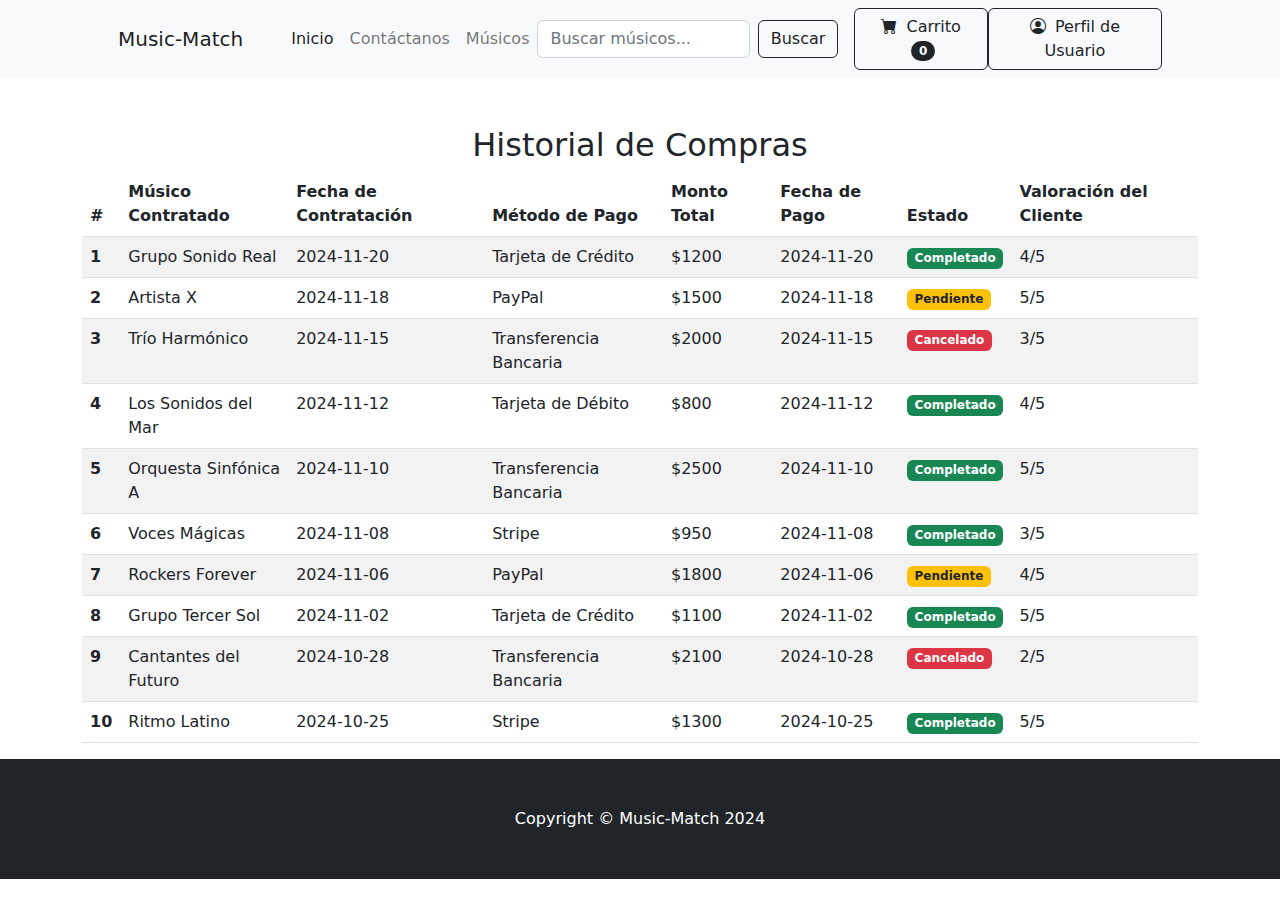
<file: purchase_history.html>
<!DOCTYPE html>
<html lang="es">
    <head>
        <meta charset="utf-8" />
        <meta name="viewport" content="width=device-width, initial-scale=1, shrink-to-fit=no" />
        <meta name="description" content="Historial de Compras" />
        <meta name="author" content="Music-Match" />
        <title>Music-Match | Historial de Compras</title>
        <!-- Favicon-->
        <link rel="icon" type="image/x-icon" href="assets/favicon.ico" />
        <!-- Bootstrap icons-->
        <link href="https://cdn.jsdelivr.net/npm/bootstrap-icons@1.5.0/font/bootstrap-icons.css" rel="stylesheet" />
        <!-- Core theme CSS (includes Bootstrap)-->
        <link href="css/styles.css" rel="stylesheet" />
        <!-- Google tag (gtag.js) -->
<script async src="https://www.googletagmanager.com/gtag/js?id=G-BC1H8BNL30"></script>
<script>
  window.dataLayer = window.dataLayer || [];
  function gtag(){dataLayer.push(arguments);}
  gtag('js', new Date());

  gtag('config', 'G-BC1H8BNL30');
</script>
    </head>
    <body>
        <!-- Navigation-->
        <nav class="navbar navbar-expand-lg navbar-light bg-light">
            <div class="container px-4 px-lg-5">
                <a class="navbar-brand" href="index.html">Music-Match</a>
                <button class="navbar-toggler" type="button" data-bs-toggle="collapse" data-bs-target="#navbarSupportedContent" aria-controls="navbarSupportedContent" aria-expanded="false" aria-label="Toggle navigation"><span class="navbar-toggler-icon"></span></button>
                <div class="collapse navbar-collapse" id="navbarSupportedContent">
                    <ul class="navbar-nav me-auto mb-2 mb-lg-0 ms-lg-4">
                        <li class="nav-item"><a class="nav-link active" aria-current="page" href="index.html">Inicio</a></li>
                        <li class="nav-item"><a class="nav-link" href="about.html">Contáctanos</a></li>
                        <li class="nav-item"><a class="nav-link" href="catalog_all.html">Músicos</a></li>
                    </ul>
                    <form class="d-flex me-3" action="search.html" method="GET">
                        <input class="form-control me-2" type="search" name="query" placeholder="Buscar músicos..." aria-label="Search" />
                        <button class="btn btn-outline-dark" type="submit">Buscar</button>
                    </form>
                    <a class="btn btn-outline-dark" href="cart.html">
                        <i class="bi-cart-fill me-1"></i>
                        Carrito
                        <span class="badge bg-dark text-white ms-1 rounded-pill">0</span>
                    </a>
                    <div class="d-flex ms-auto">
                        <a href="profile_user.html" class="btn btn-outline-dark">
                            <i class="bi bi-person-circle me-1"></i>
                            Perfil de Usuario
                        </a>
                    </div>
                </div>
            </div>
        </nav>

        <!-- Historial de Compras -->
        <div class="container mt-5">
            <h2 class="text-center">Historial de Compras</h2>

<!-- Tabla de Historial de Compras (Contrataciones de Músicos) -->
<table class="table table-striped">
    <thead>
        <tr>
            <th scope="col">#</th>
            <th scope="col">Músico Contratado</th>
            <th scope="col">Fecha de Contratación</th>
            <th scope="col">Método de Pago</th>
            <th scope="col">Monto Total</th>
            <th scope="col">Fecha de Pago</th>
            <th scope="col">Estado</th>
            <th scope="col">Valoración del Cliente</th>
        </tr>
    </thead>
    <tbody>
        <tr>
            <th scope="row">1</th>
            <td>Grupo Sonido Real</td>
            <td>2024-11-20</td>
            <td>Tarjeta de Crédito</td>
            <td>$1200</td>
            <td>2024-11-20</td>
            <td><span class="badge bg-success">Completado</span></td>
            <td>4/5</td>
        </tr>
        <tr>
            <th scope="row">2</th>
            <td>Artista X</td>
            <td>2024-11-18</td>
            <td>PayPal</td>
            <td>$1500</td>
            <td>2024-11-18</td>
            <td><span class="badge bg-warning text-dark">Pendiente</span></td>
            <td>5/5</td>
        </tr>
        <tr>
            <th scope="row">3</th>
            <td>Trío Harmónico</td>
            <td>2024-11-15</td>
            <td>Transferencia Bancaria</td>
            <td>$2000</td>
            <td>2024-11-15</td>
            <td><span class="badge bg-danger">Cancelado</span></td>
            <td>3/5</td>
        </tr>
        <tr>
            <th scope="row">4</th>
            <td>Los Sonidos del Mar</td>
            <td>2024-11-12</td>
            <td>Tarjeta de Débito</td>
            <td>$800</td>
            <td>2024-11-12</td>
            <td><span class="badge bg-success">Completado</span></td>
            <td>4/5</td>
        </tr>
        <tr>
            <th scope="row">5</th>
            <td>Orquesta Sinfónica A</td>
            <td>2024-11-10</td>
            <td>Transferencia Bancaria</td>
            <td>$2500</td>
            <td>2024-11-10</td>
            <td><span class="badge bg-success">Completado</span></td>
            <td>5/5</td>
        </tr>
        <tr>
            <th scope="row">6</th>
            <td>Voces Mágicas</td>
            <td>2024-11-08</td>
            <td>Stripe</td>
            <td>$950</td>
            <td>2024-11-08</td>
            <td><span class="badge bg-success">Completado</span></td>
            <td>3/5</td>
        </tr>
        <tr>
            <th scope="row">7</th>
            <td>Rockers Forever</td>
            <td>2024-11-06</td>
            <td>PayPal</td>
            <td>$1800</td>
            <td>2024-11-06</td>
            <td><span class="badge bg-warning text-dark">Pendiente</span></td>
            <td>4/5</td>
        </tr>
        <tr>
            <th scope="row">8</th>
            <td>Grupo Tercer Sol</td>
            <td>2024-11-02</td>
            <td>Tarjeta de Crédito</td>
            <td>$1100</td>
            <td>2024-11-02</td>
            <td><span class="badge bg-success">Completado</span></td>
            <td>5/5</td>
        </tr>
        <tr>
            <th scope="row">9</th>
            <td>Cantantes del Futuro</td>
            <td>2024-10-28</td>
            <td>Transferencia Bancaria</td>
            <td>$2100</td>
            <td>2024-10-28</td>
            <td><span class="badge bg-danger">Cancelado</span></td>
            <td>2/5</td>
        </tr>
        <tr>
            <th scope="row">10</th>
            <td>Ritmo Latino</td>
            <td>2024-10-25</td>
            <td>Stripe</td>
            <td>$1300</td>
            <td>2024-10-25</td>
            <td><span class="badge bg-success">Completado</span></td>
            <td>5/5</td>
        </tr>
    </tbody>
</table>
        </div>

        <!-- Footer-->
        <footer class="py-5 bg-dark">
            <div class="container"><p class="m-0 text-center text-white">Copyright &copy; Music-Match 2024</p></div>
        </footer>

        <!-- Bootstrap core JS-->
        <script src="https://cdn.jsdelivr.net/npm/bootstrap@5.2.3/dist/js/bootstrap.bundle.min.js"></script>
        <!-- Core theme JS-->
        <script src="js/scripts.js"></script>
    </body>
</html>
</file>
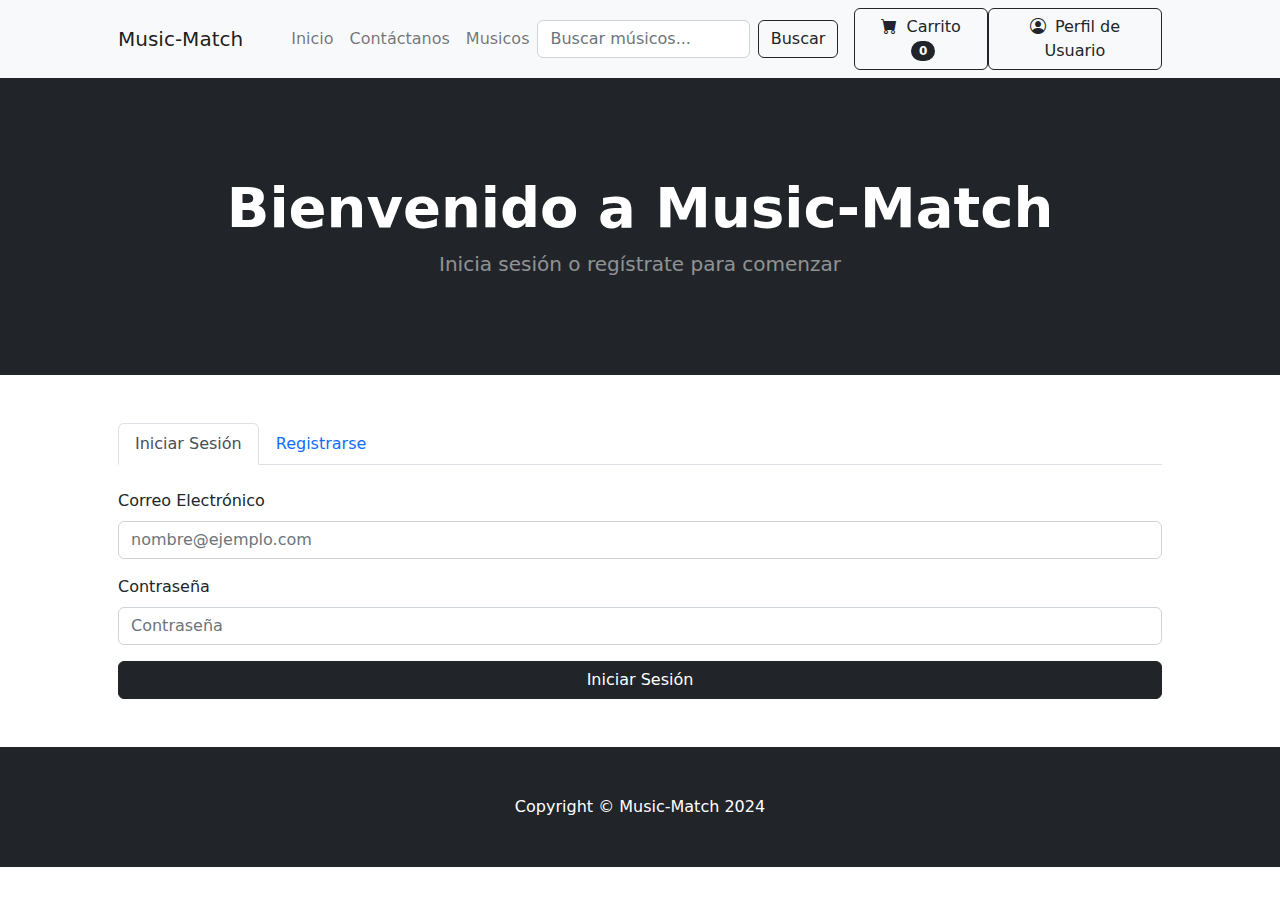
<file: register_login.html>
<!DOCTYPE html>
<html lang="en">
<head>
    <meta charset="utf-8" />
    <meta name="viewport" content="width=device-width, initial-scale=1, shrink-to-fit=no" />
    <meta name="description" content="Iniciar sesión o registrarse en Music-Match" />
    <meta name="author" content="" />
    <title>Iniciar Sesión o Registrarse - Music-Match</title>
    <!-- Favicon-->
    <link rel="icon" type="image/x-icon" href="assets/favicon.ico" />
    <!-- Bootstrap icons-->
    <link href="https://cdn.jsdelivr.net/npm/bootstrap-icons@1.5.0/font/bootstrap-icons.css" rel="stylesheet" />
    <!-- Core theme CSS (includes Bootstrap)-->
    <link href="css/styles.css" rel="stylesheet" />
    <!-- Google tag (gtag.js) -->
<script async src="https://www.googletagmanager.com/gtag/js?id=G-BC1H8BNL30"></script>
<script>
  window.dataLayer = window.dataLayer || [];
  function gtag(){dataLayer.push(arguments);}
  gtag('js', new Date());

  gtag('config', 'G-BC1H8BNL30');
</script>
</head>
<body>
    <!-- Navigation-->
    <nav class="navbar navbar-expand-lg navbar-light bg-light">
        <div class="container px-4 px-lg-5">
            <a class="navbar-brand" href="index.html">Music-Match</a>
            <button class="navbar-toggler" type="button" data-bs-toggle="collapse" data-bs-target="#navbarSupportedContent" aria-controls="navbarSupportedContent" aria-expanded="false" aria-label="Toggle navigation">
                <span class="navbar-toggler-icon"></span>
            </button>
            <div class="collapse navbar-collapse" id="navbarSupportedContent">
                <ul class="navbar-nav me-auto mb-2 mb-lg-0 ms-lg-4">
                    <li class="nav-item"><a class="nav-link" href="index.html">Inicio</a></li>
                    <li class="nav-item"><a class="nav-link" href="about.html">Contáctanos</a></li>
                    <li class="nav-item"><a class="nav-link" href="catalog_all.html">Musicos</a></li>
                </ul>
                <form class="d-flex me-3" action="search.html" method="GET">
                    <input class="form-control me-2" type="search" name="query" placeholder="Buscar músicos..." aria-label="Search" />
                    <button class="btn btn-outline-dark" type="submit">Buscar</button>
                </form>
                <a class="btn btn-outline-dark" href="cart.html">
                    <i class="bi-cart-fill me-1"></i>
                    Carrito
                    <span class="badge bg-dark text-white ms-1 rounded-pill">0</span>
                </a>

                                    <!-- Icono de inicio de sesión -->
                                    <div class="d-flex ms-auto">
                                        <a href="profile_user.html" class="btn btn-outline-dark">
                                            <i class="bi bi-person-circle me-1"></i>
                                            Perfil de Usuario
                                        </a>
                                    </div>


            </div>
        </div>
    </nav>
    <!-- Header-->
    <header class="bg-dark py-5">
        <div class="container px-4 px-lg-5 my-5">
            <div class="text-center text-white">
                <h1 class="display-4 fw-bolder">Bienvenido a Music-Match</h1>
                <p class="lead fw-normal text-white-50 mb-0">Inicia sesión o regístrate para comenzar</p>
            </div>
        </div>
    </header>
    <!-- Login/Register Section-->
    <section class="py-5">
        <div class="container px-4 px-lg-5">
            <ul class="nav nav-tabs" id="authTab" role="tablist">
                <li class="nav-item" role="presentation">
                    <button class="nav-link active" id="login-tab" data-bs-toggle="tab" data-bs-target="#login" type="button" role="tab" aria-controls="login" aria-selected="true">Iniciar Sesión</button>
                </li>
                <li class="nav-item" role="presentation">
                    <button class="nav-link" id="register-tab" data-bs-toggle="tab" data-bs-target="#register" type="button" role="tab" aria-controls="register" aria-selected="false">Registrarse</button>
                </li>
            </ul>
            <div class="tab-content mt-4" id="authTabContent">
                <!-- Login Form -->
                <div class="tab-pane fade show active" id="login" role="tabpanel" aria-labelledby="login-tab">
                    <form onsubmit="return validateLoginForm()">
                        <div class="mb-3">
                            <label for="loginEmail" class="form-label">Correo Electrónico</label>
                            <input type="email" class="form-control" id="loginEmail" placeholder="nombre@ejemplo.com" required>
                        </div>
                        <div class="mb-3">
                            <label for="loginPassword" class="form-label">Contraseña</label>
                            <input type="password" class="form-control" id="loginPassword" placeholder="Contraseña" required>
                        </div>
                        <button type="submit" class="btn btn-dark w-100">Iniciar Sesión</button>
                    </form>
                </div>
                <!-- Register Form -->
                <div class="tab-pane fade" id="register" role="tabpanel" aria-labelledby="register-tab">
                    <form onsubmit="return validateRegisterForm()">
                        <div class="mb-3">
                            <label for="registerName" class="form-label">Nombre Completo</label>
                            <input type="text" class="form-control" id="registerName" placeholder="Tu nombre completo" required>
                        </div>
                        <div class="mb-3">
                            <label for="registerEmail" class="form-label">Correo Electrónico</label>
                            <input type="email" class="form-control" id="registerEmail" placeholder="nombre@ejemplo.com" required>
                        </div>
                        <div class="mb-3">
                            <label for="registerNumber" class="form-label">Numero de Telefono</label>
                            <input type="text" class="form-control" id="registerNumber" placeholder="Telefono" required>
                            <small class="text-muted">Debe tener 10 digitos.</small>
                        </div>
                        <div class="mb-3">
                            <label for="registerCountry" class="form-label">Pais</label>
                            <input type="text" class="form-control" id="registerCountry" placeholder="Pais" required>
                        </div>
                        <div class="mb-3">
                            <label for="registerState" class="form-label">Estado</label>
                            <input type="text" class="form-control" id="registerState" placeholder="Estado" required>
                        </div>
                        <div class="mb-3">
                            <label for="registerCity" class="form-label">Ciudad</label>
                            <input type="text" class="form-control" id="registerCity" placeholder="Ciudad" required>
                        </div>
                        <div class="mb-3">
                            <label for="registerUserType" class="form-label">Tipo de Usuario</label>
                            <select class="form-select" id="registerUserType" required>
                                <option value="" disabled selected>Selecciona una opción</option>
                                <option value="Cliente">Cliente</option>
                                <option value="Músico">Músico</option>
                            </select>
                        </div>
                        <div class="mb-3">
                            <label for="registerPassword" class="form-label">Contraseña</label>
                            <input type="password" class="form-control" id="registerPassword" placeholder="Contraseña" required>
                            <small class="text-muted">Debe tener al menos 6 caracteres, incluyendo una mayúscula, un número y un carácter especial.</small>
                        </div>
                        <div class="mb-3">
                            <label for="registerConfirmPassword" class="form-label">Confirmar Contraseña</label>
                            <input type="password" class="form-control" id="registerConfirmPassword" placeholder="Confirma tu contraseña" required>
                        </div>
                        <button type="submit" class="btn btn-dark w-100">Registrarse</button>
                    </form>
                </div>
            </div>
        </div>
    </section>
    <!-- Footer-->
    <footer class="py-5 bg-dark">
        <div class="container"><p class="m-0 text-center text-white">Copyright &copy; Music-Match 2024</p></div>
    </footer>
    <!-- Bootstrap core JS-->
    <script src="https://cdn.jsdelivr.net/npm/bootstrap@5.2.3/dist/js/bootstrap.bundle.min.js"></script>
    <!-- Core theme JS-->
    <script src="js/scripts.js"></script>
    <!-- Custom Validation JS-->
    <script>
        function validateLoginForm() {
            const email = document.getElementById("loginEmail").value;
            const password = document.getElementById("loginPassword").value;

            if (!validateEmail(email)) {
                alert("Por favor, ingresa un correo electrónico válido.");
                return false;
            }
            if (password.length < 6) {
                alert("La contraseña debe tener al menos 6 caracteres.");
                return false;
            }
               // Si las validaciones pasan, redirigir a profileuser.html
               window.location.href = "profile_user.html";
               return false;  // Evita que el formulario haga su comportamiento por defecto
               //return true;
        }

        function validateRegisterForm() {
            const email = document.getElementById("registerEmail").value;
            const password = document.getElementById("registerPassword").value;
            const confirmPassword = document.getElementById("registerConfirmPassword").value;

            if (!validateEmail(email)) {
                alert("Por favor, ingresa un correo electrónico válido.");
                return false;
            }
            if (!validatePassword(password)) {
                alert("La contraseña debe tener al menos 6 caracteres, incluyendo una mayúscula, un número y un carácter especial.");
                return false;
            }
            if (password !== confirmPassword) {
                alert("Las contraseñas no coinciden.");
                return false;
            }
            return true;
        }

        function validateEmail(email) {
            const emailPattern = /^[^\s@]+@[^\s@]+\.[^\s@]+$/;
            return emailPattern.test(email);
        }

        function validatePassword(password) {
            const passwordPattern = /^(?=.*[A-Z])(?=.*\d)(?=.*[@$!%*?&])[A-Za-z\d@$!%*?&]{6,}$/;
            return passwordPattern.test(password);
        }
    </script>
</body>
</html>
</file>
